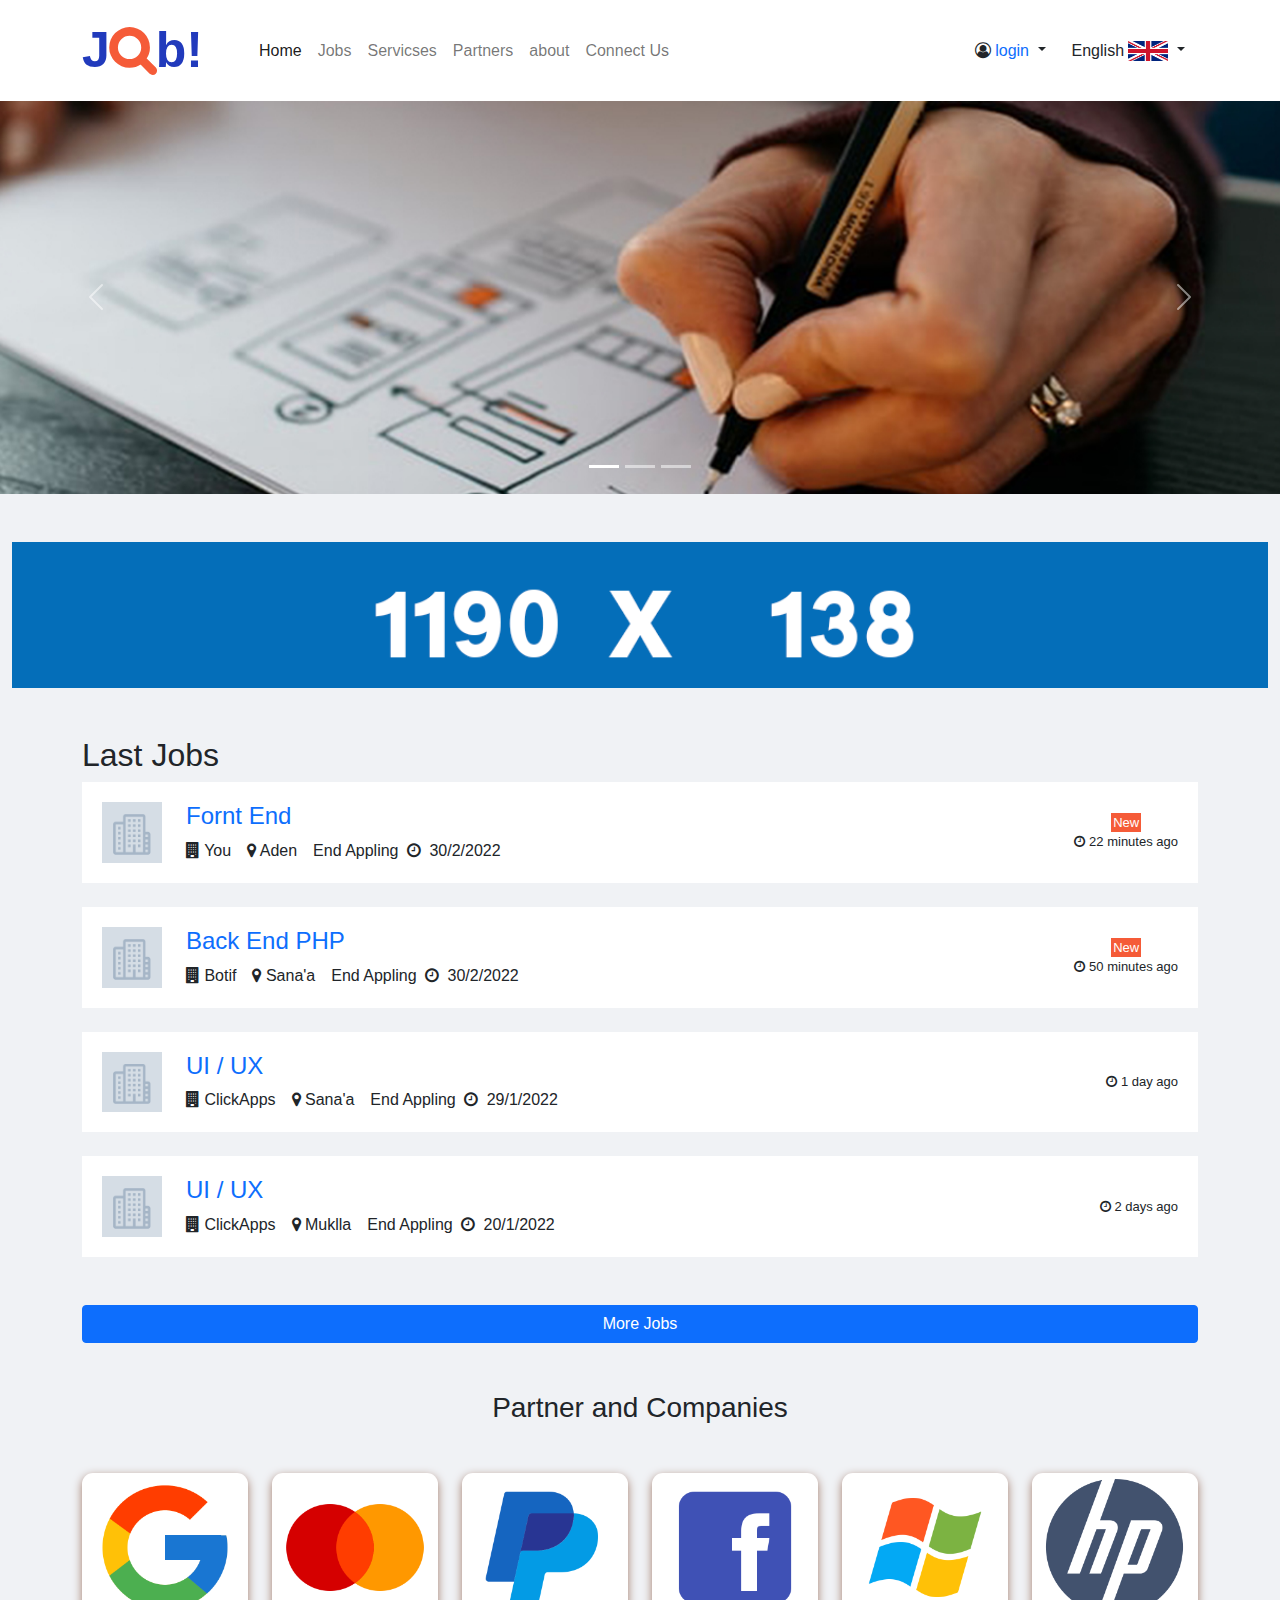
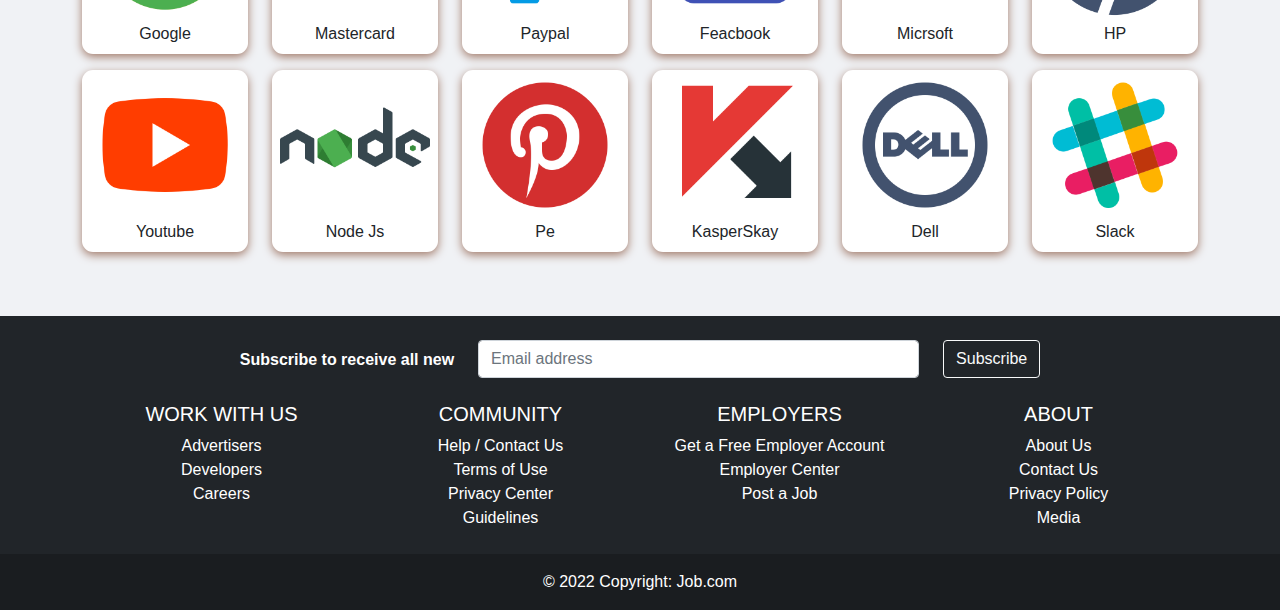
<file: index.html>
<!DOCTYPE html>
<html lang="en">
<head>
    <meta charset="UTF-8">
    <meta name="viewport" content="width=device-width, initial-scale=1.0">
    <title>Home</title>
    <link rel="stylesheet" href="css/bootstrap.min.css">
    <link rel="stylesheet" href="css/font-awesome.min.css">
    <link rel="stylesheet" href="css/main.css">
</head>
<body>
     <!-- Start NavBar -->
     <nav class="navbar navbar-expand-lg navbar-light bg-light">
      <div class="container">
          <a class="navbar-brand me-5" href="index.html"> <span class="later">J</span><i class="fa fa-search"
                  aria-hidden="true"></i><span class="later">b!</span></a>
          <button class="navbar-toggler" type="button" data-bs-toggle="collapse"
              data-bs-target="#navbarSupportedContent" aria-controls="navbarSupportedContent" aria-expanded="false"
              aria-label="Toggle navigation">
              <span class="navbar-toggler-icon"></span>
          </button>
          <div class="collapse navbar-collapse" id="navbarSupportedContent">
              <ul class="navbar-nav me-auto mb-2 mb-lg-0">
                  <li class="nav-item">
                      <a class="nav-link active" aria-current="page" href="index.html">Home</a>
                  </li>
                  <li class="nav-item">
                      <a class="nav-link" href="job.html">Jobs</a>
                  </li>
                  <li class="nav-item">
                      <a class="nav-link" href="services.html">Servicses</a>
                  </li>
                  <li class="nav-item">
                      <a class="nav-link" href="PartnersCompanies.html">Partners</a>
                  </li>
                  <li class="nav-item">
                      <a class="nav-link" href="about.html">about</a>
                  </li>
                  <li class="nav-item">
                      <a class="nav-link" href="ConnectUs.html">Connect Us</a>
                  </li>

              </ul>
              <div class="d-flex">
                  <div class="dropdown">
                      <button type="button" class="btn  dropdown-toggle" data-bs-toggle="dropdown">
                          <i class="fa fa-user-circle-o" aria-hidden="true">
                            <a href="login.html">login</a>
                          </i>
                          

                      </button>
                      <ul class="dropdown-menu">
                          <li><a class="dropdown-item" href="singup.html">Singup</a></li>
                      </ul>
                  </div>
                  <div class="dropdown">
                      <button type="button" class="btn  dropdown-toggle" data-bs-toggle="dropdown">
                          English
                          <img src="image/Eng.png" width="40">
                      </button>
                      <ul class="dropdown-menu">
                          <li><a class="dropdown-item" href="#">عربي
                                  <img src="image/Arbi.png" width="40">
                              </a></li>
                      </ul>
                  </div>

              </div>
          </div>
      </div>
  </nav>
  <!-- End NavBar -->

      <!-- Start Slider -->
<div class="slider">
     <!-- Carousel -->
<div id="demo" class="carousel slide" data-bs-ride="carousel">

    <!-- Indicators/dots -->
    <div class="carousel-indicators">
      <button type="button" data-bs-target="#demo" data-bs-slide-to="0" class="active"></button>
      <button type="button" data-bs-target="#demo" data-bs-slide-to="1"></button>
      <button type="button" data-bs-target="#demo" data-bs-slide-to="2"></button>
    </div>
  
    <!-- The slideshow/carousel -->
    <div class="carousel-inner">
      <div class="carousel-item active">
        <img src="image/slid1.jpg" class="d-block w-100">
      </div>
      <div class="carousel-item">
        <img src="image/slid2.jpg" class="d-block w-100">
      </div>
      <div class="carousel-item">
        <img src="image/slid3.jpg"class="d-block w-100">
      </div>
    </div>
  
    <!-- Left and right controls/icons -->
    <button class="carousel-control-prev" type="button" data-bs-target="#demo" data-bs-slide="prev">
      <span class="carousel-control-prev-icon"></span>
    </button>
    <button class="carousel-control-next" type="button" data-bs-target="#demo" data-bs-slide="next">
      <span class="carousel-control-next-icon"></span>
    </button>
  </div>
</div>
  <!-- End Slider -->
     
    
  <!-- Start Ads -->
  <section class="ads container-fluid mt-5">
      <a href="#">
        <img src="image/brand.png" class="d-block w-100">
      </a>
  </section>
  <!-- End Ads -->

  <!-- Start Last Jobs -->
  <div class="job mt-5">
    <div class="container">
        <div class="head">
            <h2>Last Jobs</h2>
            
        </div>
        <div class="box-job mb-4">
          
            <div class="left">
                <img src="image/bilud.png" width="60">
                <div class="content  ms-4">
                  <a href="JobDetails.html">
                    <h4>Fornt End</h4>
                  </a>
                    <div class="sub-content">
                        <div class="item me-3">
                            <i class="fa fa-building" aria-hidden="true"></i>
                            You
                        </div>
                        <div class="item me-3">
                            <i class="fa fa-map-marker" aria-hidden="true"></i>
                            Aden
                        </div>
                        <div class="item me-3">
                            <span class="me-1">End Appling</span>
                            <i class="fa fa-clock-o me-1" aria-hidden="true"></i>
                            30/2/2022
                        </div>
                    </div>
                </div>
            </div>
            <div class="right">
                <div class="content">
                    <span class="new">New</span>
                    <div class="sub-content">
                        <i class="fa fa-clock-o" aria-hidden="true"></i>
                        <span>22 minutes ago</span>
                    </div>
                </div>
                </div>
            </div>
            <div class="box-job mb-4">
                <div class="left">
                    <img src="image/bilud.png" width="60">
                    <div class="content  ms-4">
                      <a href="JobDetails.html">
                        <h4>Back End PHP</h4>
                      </a>
                        <div class="sub-content">
                            <div class="item me-3">
                                <i class="fa fa-building" aria-hidden="true"></i>
                                Botif
                            </div>
                            <div class="item me-3">
                                <i class="fa fa-map-marker" aria-hidden="true"></i>
                                Sana'a
                            </div>
                            <div class="item me-3">
                                <span class="me-1">End Appling</span>
                                <i class="fa fa-clock-o me-1" aria-hidden="true"></i>
                                30/2/2022
                            </div>
                        </div>
                    </div>
                </div>
                <div class="right">
                    <div class="content">
                        <span class="new">New</span>
                        <div class="sub-content">
                            <i class="fa fa-clock-o" aria-hidden="true"></i>
                            <span>50 minutes ago</span>
                        </div>
                    </div>
                    </div>
                </div>
                <div class="box-job mb-4">
                  <div class="left">
                      <img src="image/bilud.png" width="60">
                      <div class="content  ms-4">
                        <a href="JobDetails.html">
                          <h4>UI / UX</h4>
                      </a>
                          <div class="sub-content">
                              <div class="item me-3">
                                  <i class="fa fa-building" aria-hidden="true"></i>
                                  ClickApps
                              </div>
                              <div class="item me-3">
                                  <i class="fa fa-map-marker" aria-hidden="true"></i>
                                  Sana'a
                              </div>
                              <div class="item me-3">
                                  <span class="me-1">End Appling</span>
                                  <i class="fa fa-clock-o me-1" aria-hidden="true"></i>
                                  29/1/2022
                              </div>
                          </div>
                      </div>
                  </div>
                  <div class="right">
                      <div class="content">
                          <!-- <span class="new">New</span> -->
                          <div class="sub-content">
                              <i class="fa fa-clock-o" aria-hidden="true"></i>
                              <span>1 day ago</span>
                          </div>
                      </div>
                      </div>
                  </div>
                  <div class="box-job mb-4">
                    <div class="left">
                        <img src="image/bilud.png" width="60">
                        <div class="content  ms-4">
                          <a href="JobDetails.html">
                            <h4>UI / UX</h4>
                            </a>
                            <div class="sub-content">
                                <div class="item me-3">
                                    <i class="fa fa-building" aria-hidden="true"></i>
                                    ClickApps
                                </div>
                                <div class="item me-3">
                                    <i class="fa fa-map-marker" aria-hidden="true"></i>
                                    Muklla
                                </div>
                                <div class="item me-3">
                                    <span class="me-1">End Appling</span>
                                    <i class="fa fa-clock-o me-1" aria-hidden="true"></i>
                                    20/1/2022
                                </div>
                            </div>
                        </div>
                    </div>
                    <div class="right">
                        <div class="content">
                            <!-- <span class="new">New</span> -->
                            <div class="sub-content">
                                <i class="fa fa-clock-o" aria-hidden="true"></i>
                                <span>2 days ago</span>
                            </div>
                        </div>
                        </div>
                    </div>
                <button type="button" class="btn btn-primary mt-4 w-100">More Jobs</button>
            
        </div>
    </div>
  <!-- End Last Jobs -->

  <!-- Start Partner Companies -->
  <section class=" mt-5 mb-5">
    <div class="container">
    <h3 class="text-center mb-5">Partner and Companies</h3>
    <div class="row">
        <div class="col-2 mb-3">
          <div class="text-center partner">
            <div class="img">
              <img src="image/logo-1.png">
              <div class="text mb-2">
                <span>Google</span>
              </div>
            </div>
          </div>
        </div>
        <div class="col-2 mb-3">
          <div class="text-center partner">
            <div class="img">
              <img src="image/logo-2.png">
              <div class="text mb-2">
                <span>Mastercard</span>
              </div>
            </div>
          </div>
        </div>
       
        <div class="col-2 mb-3">
          <div class="text-center partner">
            <div class="img">
              <img src="image/logo-3.png">
              <div class="text mb-2">
                <span>Paypal</span>
              </div>
            </div>
          </div>
        </div>
       
        <div class="col-2 mb-3">
          <div class="text-center partner">
            <div class="img">
              <img src="image/logo-4.png">
              <div class="text mb-2">
                <span>Feacbook</span>
              </div>
            </div>
          </div>
        </div>
       
        <div class="col-2 mb-3">
          <div class="text-center partner">
            <div class="img">
              <img src="image/logo-5.png">
              <div class="text mb-2">
                <span>Micrsoft</span>
              </div>
            </div>
          </div>
        </div>
       
        <div class="col-2 mb-3">
          <div class="text-center partner">
            <div class="img">
              <img src="image/logo-6.png">
              <div class="text mb-2">
                <span>HP</span>
              </div>
            </div>
          </div>
        </div>
       
        <div class="col-2 mb-3">
          <div class="text-center partner">
            <div class="img">
              <img src="image/logo-7.png">
              <div class="text mb-2">
                <span>Youtube</span>
              </div>
            </div>
          </div>
        </div>
       
        <div class="col-2 mb-3">
          <div class="text-center partner">
            <div class="img">
              <img src="image/logo-8.png">
              <div class="text mb-2">
                <span>Node Js</span>
              </div>
            </div>
          </div>
        </div>
       
        <div class="col-2 mb-3">
          <div class="text-center partner">
            <div class="img">
              <img src="image/logo-9.png">
              <div class="text mb-2">
                <span>Pe</span>
              </div>
            </div>
          </div>
        </div>
        <div class="col-2 mb-3">
          <div class="text-center partner">
            <div class="img">
              <img src="image/logo-12.png">
              <div class="text mb-2">
                <span>KasperSkay</span>
              </div>
            </div>
          </div>
        </div>
       
        <div class="col-2 mb-3">
          <div class="text-center partner">
            <div class="img">
              <img src="image/logo-11.png">
              <div class="text mb-2">
                <span>Dell</span>
              </div>
            </div>
          </div>
        </div>
       
        <div class="col-2 mb-3">
          <div class="text-center partner">
            <div class="img">
              <img src="image/logo-13.png">
              <div class="text mb-2">
                <span>Slack</span>
              </div>
            </div>
          </div>
        </div>
    </div>
    </div>
  </section>
  <!-- End Partner Companies -->

  <!-- Start Footer -->
  <footer class="bg-dark text-center text-white">

    <div class="container p-4">

      <section class="">
        <form action="">

          <div class="row d-flex justify-content-center">

            <div class="col-auto">
              <p class="pt-2">
                <strong>Subscribe to receive all new</strong>
              </p>
            </div>

            <div class="col-md-5 col-12">

              <div class="form-outline form-white mb-4">
                <input type="email" id="form5Example2" class="form-control" placeholder="Email address" />
              </div>
            </div>

  

            <div class="col-auto">

              <button type="submit" class="btn btn-outline-light mb-4">
                Subscribe
              </button>
            </div>

          </div>

        </form>
      </section>

      <section class="">

        <div class="row">

          <div class="col-lg-3 col-md-6 mb-4 mb-md-0">
            <h5 class="text-uppercase">Work With Us</h5>
  
            <ul class="list-unstyled mb-0">
              <li>
                <a href="#!" class="text-white">Advertisers</a>
              </li>
              <li>
                <a href="#!" class="text-white">Developers</a>
              </li>
              <li>
                <a href="#!" class="text-white">Careers</a>
              </li>
            </ul>
          </div>

          <div class="col-lg-3 col-md-6 mb-4 mb-md-0">
            <h5 class="text-uppercase">Community</h5>
  
            <ul class="list-unstyled mb-0">
              <li>
                <a href="#!" class="text-white">Help / Contact Us</a>
              </li>
              <li>
                <a href="#!" class="text-white">Terms of Use</a>
              </li>
              <li>
                <a href="#!" class="text-white">Privacy Center</a>
              </li>
              <li>
                <a href="#!" class="text-white">Guidelines</a>
              </li>
            </ul>
          </div>

          <div class="col-lg-3 col-md-6 mb-4 mb-md-0">
            <h5 class="text-uppercase">Employers</h5>
  
            <ul class="list-unstyled mb-0">
              <li>
                <a href="#!" class="text-white">Get a Free Employer Account</a>
              </li>
              <li>
                <a href="#!" class="text-white">Employer Center</a>
              </li>
              <li>
                <a href="#!" class="text-white">Post a Job</a>
              </li>
            </ul>
          </div>

          <div class="col-lg-3 col-md-6 mb-4 mb-md-0">
            <h5 class="text-uppercase">About</h5>
  
            <ul class="list-unstyled mb-0">
              <li>
                <a href="#!" class="text-white">About Us</a>
              </li>
              <li>
                <a href="#!" class="text-white">Contact Us</a>
              </li>
              <li>
                <a href="#!" class="text-white">Privacy Policy</a>
              </li>
              <li>
                <a href="#!" class="text-white">Media</a>
              </li>
            </ul>
          </div>
        </div>
      </section>
    </div>
    <div class="text-center p-3" style="background-color: rgba(0, 0, 0, 0.2);">
      © 2022 Copyright:
      <a class="text-white" href="#">Job.com</a>
    </div>
  </footer>
  <!-- End Footer -->

    <!-- Start Script -->
    <script src="js/jquery-3.6.0.min.js"></script>
    <script src="js/bootstrap.bundle.min.js"></script>
    <script src="js/main.js"></script>
    <!-- End Script -->
</body>
</html>
</file>
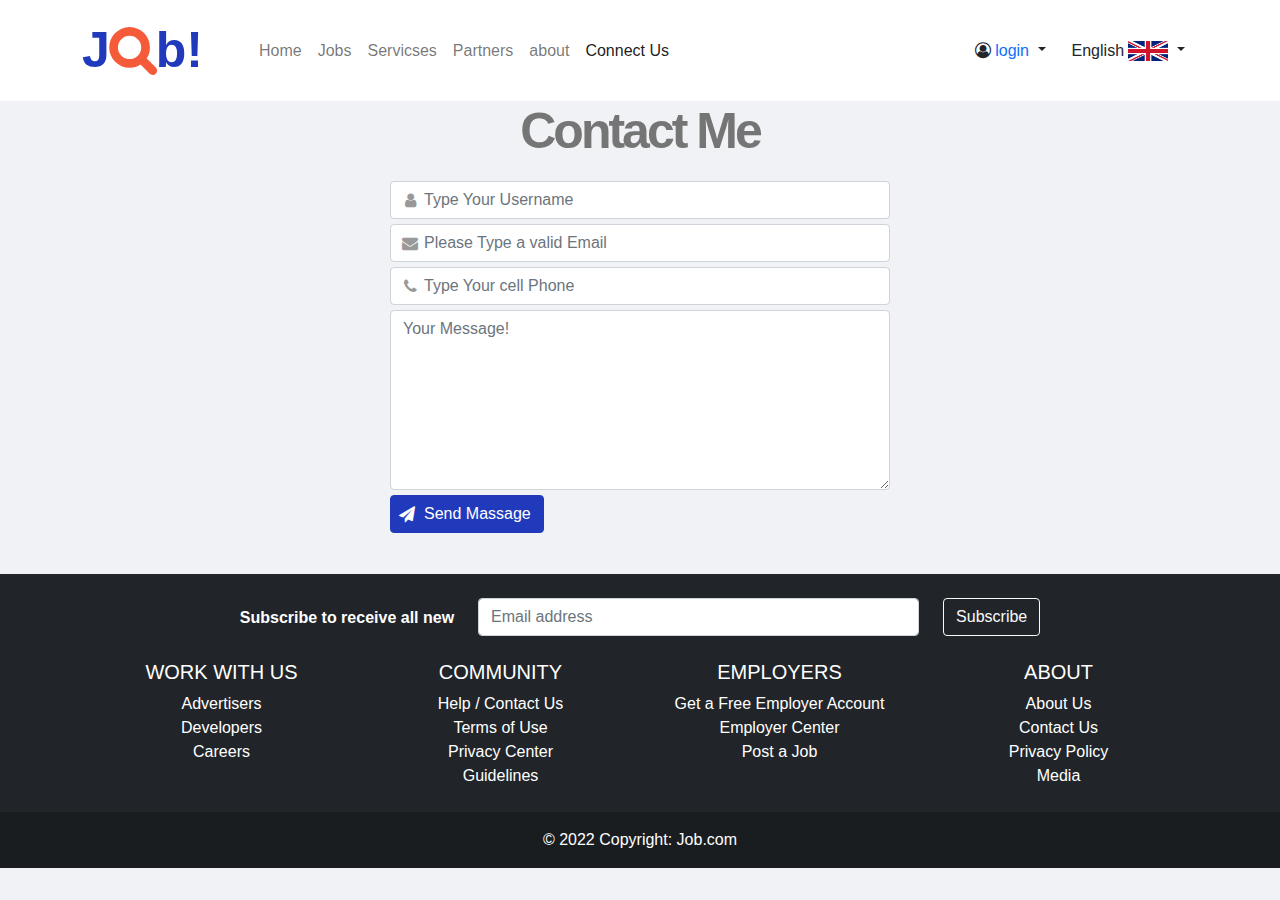
<file: ConnectUs.html>
<!DOCTYPE html>
<html lang="en">
<head>
    <meta charset="UTF-8">
    <meta name="viewport" content="width=device-width, initial-scale=1.0">
    <title>Home</title>
    <link rel="stylesheet" href="css/bootstrap.min.css">
    <link rel="stylesheet" href="css/font-awesome.min.css">
    <link rel="stylesheet" href="css/main.css">
</head>
<body>
     <!-- Start NavBar -->
     <nav class="navbar navbar-expand-lg navbar-light bg-light">
      <div class="container">
          <a class="navbar-brand me-5" href="index.html"> <span class="later">J</span><i class="fa fa-search"
                  aria-hidden="true"></i><span class="later">b!</span></a>
          <button class="navbar-toggler" type="button" data-bs-toggle="collapse"
              data-bs-target="#navbarSupportedContent" aria-controls="navbarSupportedContent" aria-expanded="false"
              aria-label="Toggle navigation">
              <span class="navbar-toggler-icon"></span>
          </button>
          <div class="collapse navbar-collapse" id="navbarSupportedContent">
              <ul class="navbar-nav me-auto mb-2 mb-lg-0">
                  <li class="nav-item">
                      <a class="nav-link" aria-current="page" href="index.html">Home</a>
                  </li>
                  <li class="nav-item">
                      <a class="nav-link" href="job.html">Jobs</a>
                  </li>
                  <li class="nav-item">
                      <a class="nav-link" href="services.html">Servicses</a>
                  </li>
                  <li class="nav-item">
                      <a class="nav-link" href="PartnersCompanies.html">Partners</a>
                  </li>
                  <li class="nav-item">
                      <a class="nav-link" href="about.html">about</a>
                  </li>
                  <li class="nav-item">
                      <a class="nav-link active" href="ConnectUs.html">Connect Us</a>
                  </li>

              </ul>
              <div class="d-flex">
                  <div class="dropdown">
                      <button type="button" class="btn  dropdown-toggle" data-bs-toggle="dropdown">
                          <i class="fa fa-user-circle-o" aria-hidden="true"></i>
                          <a href="">login</a>

                      </button>
                      <ul class="dropdown-menu">
                          <li><a class="dropdown-item" href="#">Singup</a></li>
                      </ul>
                  </div>
                  <div class="dropdown">
                      <button type="button" class="btn  dropdown-toggle" data-bs-toggle="dropdown">
                          English
                          <img src="image/Eng.png" width="40">
                      </button>
                      <ul class="dropdown-menu">
                          <li><a class="dropdown-item" href="#">عربي
                                  <img src="image/Arbi.png" width="40">
                              </a></li>
                      </ul>
                  </div>

              </div>
          </div>
      </div>
  </nav>
  <!-- End NavBar -->

      <main>
          <!--Start form-->
        <div class="container">
            <h1 class="text-center">Contact Me</h1>
            <form class="contact-form">
                <input 
                        class="usermane form-control" 
                        type="text" 
                        name="username"
                        placeholder="Type Your Username"/>
                        <i class="fa fa-user fa-fw"></i>
                        <!--<span class="asterisx">*</span>-->
                        <div class="alert alert-danger custom-alert useralert">
                            Username Must Be Larger Than <strong>3</strong> Characters
                        </div>

                <input 
                        class="email form-control" 
                        type="email" 
                        name="email" 
                        placeholder="Please Type a valid Email"/>
                        <i class="fa fa-envelope fa-fw"></i>
                        <div class="alert alert-danger custom-alert emailalert">
                            Email Can't Be  <strong>Empty</strong>
                        </div>

                <input 
                        class="cellphone form-control" 
                        type="text" 
                        name="cellphone"
                        placeholder="Type Your cell Phone"/>
                        <i class="fa fa-phone fa-fw"></i>
                        <div class="alert alert-danger custom-alert emailalert cellphonealert">
                            Email Can't Be  <strong>Empty</strong>
                        </div>

                <textarea 
                        class="Message form-control" 
                        placeholder="Your Message!"></textarea>
                        <div class="alert alert-danger custom-alert Messagealert">
                            Message Can\'t Be Less Than <strong>10</strong> Characters
                        </div>
                        
                        <!--btn-block-->
                <input 
                        class="submit btn btn-success" 
                        type="submit" 
                        value="Send Massage"/>
                        <i class="fa fa-send fa-fw send-icon"></i>
            </form>
        </div>
        <!--End form-->
      </main>

  <!-- Start Footer -->
  <footer class="bg-dark text-center text-white">

    <div class="container p-4">

      <section class="">
        <form action="">

          <div class="row d-flex justify-content-center">

            <div class="col-auto">
              <p class="pt-2">
                <strong>Subscribe to receive all new</strong>
              </p>
            </div>

            <div class="col-md-5 col-12">

              <div class="form-outline form-white mb-4">
                <input type="email" id="form5Example2" class="form-control" placeholder="Email address" />
              </div>
            </div>

  

            <div class="col-auto">

              <button type="submit" class="btn btn-outline-light mb-4">
                Subscribe
              </button>
            </div>

          </div>

        </form>
      </section>

      <section class="">

        <div class="row">

          <div class="col-lg-3 col-md-6 mb-4 mb-md-0">
            <h5 class="text-uppercase">Work With Us</h5>
  
            <ul class="list-unstyled mb-0">
              <li>
                <a href="#!" class="text-white">Advertisers</a>
              </li>
              <li>
                <a href="#!" class="text-white">Developers</a>
              </li>
              <li>
                <a href="#!" class="text-white">Careers</a>
              </li>
            </ul>
          </div>

          <div class="col-lg-3 col-md-6 mb-4 mb-md-0">
            <h5 class="text-uppercase">Community</h5>
  
            <ul class="list-unstyled mb-0">
              <li>
                <a href="#!" class="text-white">Help / Contact Us</a>
              </li>
              <li>
                <a href="#!" class="text-white">Terms of Use</a>
              </li>
              <li>
                <a href="#!" class="text-white">Privacy Center</a>
              </li>
              <li>
                <a href="#!" class="text-white">Guidelines</a>
              </li>
            </ul>
          </div>

          <div class="col-lg-3 col-md-6 mb-4 mb-md-0">
            <h5 class="text-uppercase">Employers</h5>
  
            <ul class="list-unstyled mb-0">
              <li>
                <a href="#!" class="text-white">Get a Free Employer Account</a>
              </li>
              <li>
                <a href="#!" class="text-white">Employer Center</a>
              </li>
              <li>
                <a href="#!" class="text-white">Post a Job</a>
              </li>
            </ul>
          </div>

          <div class="col-lg-3 col-md-6 mb-4 mb-md-0">
            <h5 class="text-uppercase">About</h5>
  
            <ul class="list-unstyled mb-0">
              <li>
                <a href="#!" class="text-white">About Us</a>
              </li>
              <li>
                <a href="#!" class="text-white">Contact Us</a>
              </li>
              <li>
                <a href="#!" class="text-white">Privacy Policy</a>
              </li>
              <li>
                <a href="#!" class="text-white">Media</a>
              </li>
            </ul>
          </div>
        </div>
      </section>
    </div>
    <div class="text-center p-3" style="background-color: rgba(0, 0, 0, 0.2);">
      © 2022 Copyright:
      <a class="text-white" href="#">Job.com</a>
    </div>
  </footer>
  <!-- End Footer -->

    <!-- Start Script -->
    <script src="js/jquery-3.6.0.min.js"></script>
    <script src="js/bootstrap.bundle.min.js"></script>
    <script src="js/main.js"></script>
    <!-- End Script -->
</body>
</html>
</file>
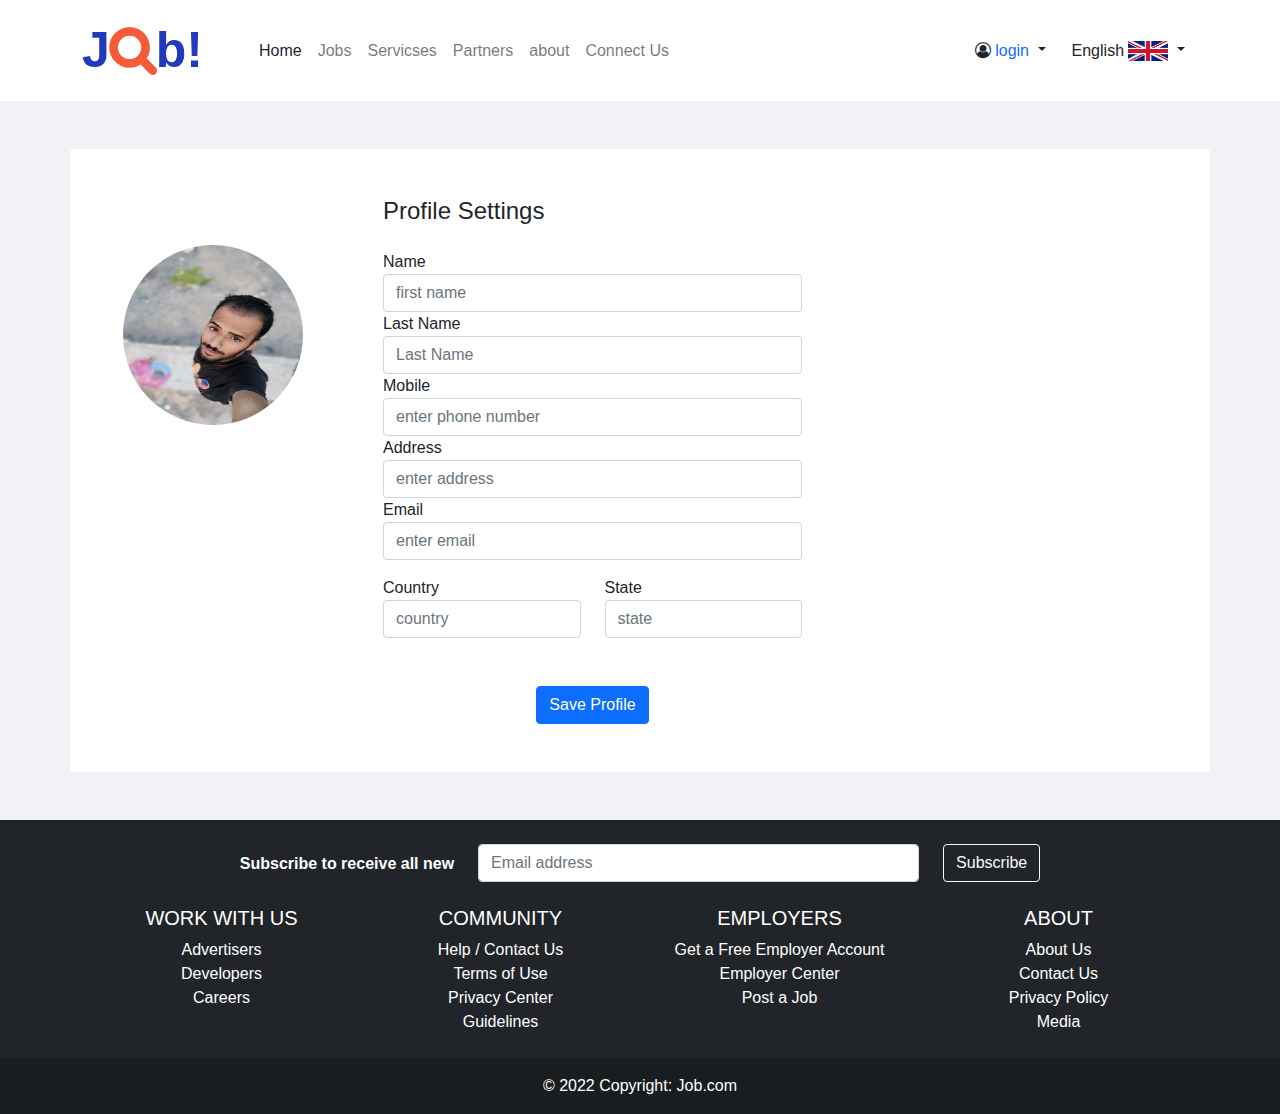
<file: EdituserProf.html>
<!DOCTYPE html>
<html lang="en">

<head>
    <meta charset="UTF-8">
    <meta name="viewport" content="width=device-width, initial-scale=1.0">
    <title>Home</title>
    <link rel="stylesheet" href="css/bootstrap.min.css">
    <link rel="stylesheet" href="css/font-awesome.min.css">
    <link rel="stylesheet" href="css/main.css">
</head>

<body>
    <!-- Start NavBar -->
    <nav class="navbar navbar-expand-lg navbar-light bg-light">
        <div class="container">
            <a class="navbar-brand me-5" href="index.html"> <span class="later">J</span><i class="fa fa-search"
                    aria-hidden="true"></i><span class="later">b!</span></a>
            <button class="navbar-toggler" type="button" data-bs-toggle="collapse"
                data-bs-target="#navbarSupportedContent" aria-controls="navbarSupportedContent" aria-expanded="false"
                aria-label="Toggle navigation">
                <span class="navbar-toggler-icon"></span>
            </button>
            <div class="collapse navbar-collapse" id="navbarSupportedContent">
                <ul class="navbar-nav me-auto mb-2 mb-lg-0">
                    <li class="nav-item">
                        <a class="nav-link active" aria-current="page" href="index.html">Home</a>
                    </li>
                    <li class="nav-item">
                        <a class="nav-link" href="job.html">Jobs</a>
                    </li>
                    <li class="nav-item">
                        <a class="nav-link" href="services.html">Servicses</a>
                    </li>
                    <li class="nav-item">
                        <a class="nav-link" href="PartnersCompanies.html">Partners</a>
                    </li>
                    <li class="nav-item">
                        <a class="nav-link" href="about.html">about</a>
                    </li>
                    <li class="nav-item">
                        <a class="nav-link" href="ConnectUs.html">Connect Us</a>
                    </li>

                </ul>
                <div class="d-flex">
                    <div class="dropdown">
                        <button type="button" class="btn  dropdown-toggle" data-bs-toggle="dropdown">
                            <i class="fa fa-user-circle-o" aria-hidden="true">
                                <a href="login.html">login</a>
                            </i>


                        </button>
                        <ul class="dropdown-menu">
                            <li><a class="dropdown-item" href="singup.html">Singup</a></li>
                        </ul>
                    </div>
                    <div class="dropdown">
                        <button type="button" class="btn  dropdown-toggle" data-bs-toggle="dropdown">
                            English
                            <img src="image/Eng.png" width="40">
                        </button>
                        <ul class="dropdown-menu">
                            <li><a class="dropdown-item" href="#">عربي
                                    <img src="image/Arbi.png" width="40">
                                </a></li>
                        </ul>
                    </div>

                </div>
            </div>
        </div>
    </nav>
    <!-- End NavBar -->

    <main>
        <div class="container rounded bg-white mt-5 mb-5">
            <div class="row">
                <div class="col-md-3 border-right">
                    <div class="d-flex flex-column align-items-center text-center p-3 py-5"><img
                            class="rounded-circle mt-5" width="180px" height="180px"
                            src="image/fuad.jpg"></div>
                </div>
                <div class="col-md-5 border-right">
                    <div class="p-3 py-5">
                        <div class="d-flex justify-content-between align-items-center mb-3">
                            <h4 class="text-right">Profile Settings</h4>
                        </div>
                        <div class="row mt-3">
                            <div class="col-md-12"><label class="labels">Name</label><input type="text"
                                    class="form-control" placeholder="first name" value=""></div>
                            <div class="col-md-12"><label class="labels">Last Name</label><input type="text"
                                    class="form-control" placeholder="Last Name" value=""></div>
                            <div class="col-md-12"><label class="labels">Mobile</label><input type="text"
                                    class="form-control" placeholder="enter phone number" value=""></div>
                            <div class="col-md-12"><label class="labels">Address</label><input type="text"
                                    class="form-control" placeholder="enter address" value=""></div>
                            <div class="col-md-12"><label class="labels">Email</label><input type="text"
                                    class="form-control" placeholder="enter email" value=""></div>

                        </div>
                        <div class="row mt-3">
                            <div class="col-md-6"><label class="labels">Country</label><input type="text"
                                    class="form-control" placeholder="country" value=""></div>
                            <div class="col-md-6"><label class="labels">State</label><input type="text"
                                    class="form-control" value="" placeholder="state"></div>
                        </div>
                        <div class="mt-5 text-center"><button class="btn btn-primary profile-button" type="button">Save
                                Profile</button></div>
                    </div>
                </div>
            </div>
        </div>
    </main>

    <!-- Start Footer -->
    <footer class="bg-dark text-center text-white">

        <div class="container p-4">

            <section class="">
                <form action="">

                    <div class="row d-flex justify-content-center">

                        <div class="col-auto">
                            <p class="pt-2">
                                <strong>Subscribe to receive all new</strong>
                            </p>
                        </div>

                        <div class="col-md-5 col-12">

                            <div class="form-outline form-white mb-4">
                                <input type="email" id="form5Example2" class="form-control"
                                    placeholder="Email address" />
                            </div>
                        </div>



                        <div class="col-auto">

                            <button type="submit" class="btn btn-outline-light mb-4">
                                Subscribe
                            </button>
                        </div>

                    </div>

                </form>
            </section>

            <section class="">

                <div class="row">

                    <div class="col-lg-3 col-md-6 mb-4 mb-md-0">
                        <h5 class="text-uppercase">Work With Us</h5>

                        <ul class="list-unstyled mb-0">
                            <li>
                                <a href="#!" class="text-white">Advertisers</a>
                            </li>
                            <li>
                                <a href="#!" class="text-white">Developers</a>
                            </li>
                            <li>
                                <a href="#!" class="text-white">Careers</a>
                            </li>
                        </ul>
                    </div>

                    <div class="col-lg-3 col-md-6 mb-4 mb-md-0">
                        <h5 class="text-uppercase">Community</h5>

                        <ul class="list-unstyled mb-0">
                            <li>
                                <a href="#!" class="text-white">Help / Contact Us</a>
                            </li>
                            <li>
                                <a href="#!" class="text-white">Terms of Use</a>
                            </li>
                            <li>
                                <a href="#!" class="text-white">Privacy Center</a>
                            </li>
                            <li>
                                <a href="#!" class="text-white">Guidelines</a>
                            </li>
                        </ul>
                    </div>

                    <div class="col-lg-3 col-md-6 mb-4 mb-md-0">
                        <h5 class="text-uppercase">Employers</h5>

                        <ul class="list-unstyled mb-0">
                            <li>
                                <a href="#!" class="text-white">Get a Free Employer Account</a>
                            </li>
                            <li>
                                <a href="#!" class="text-white">Employer Center</a>
                            </li>
                            <li>
                                <a href="#!" class="text-white">Post a Job</a>
                            </li>
                        </ul>
                    </div>

                    <div class="col-lg-3 col-md-6 mb-4 mb-md-0">
                        <h5 class="text-uppercase">About</h5>

                        <ul class="list-unstyled mb-0">
                            <li>
                                <a href="#!" class="text-white">About Us</a>
                            </li>
                            <li>
                                <a href="#!" class="text-white">Contact Us</a>
                            </li>
                            <li>
                                <a href="#!" class="text-white">Privacy Policy</a>
                            </li>
                            <li>
                                <a href="#!" class="text-white">Media</a>
                            </li>
                        </ul>
                    </div>
                </div>
            </section>
        </div>
        <div class="text-center p-3" style="background-color: rgba(0, 0, 0, 0.2);">
            © 2022 Copyright:
            <a class="text-white" href="#">Job.com</a>
        </div>
    </footer>
    <!-- End Footer -->

    <!-- Start Script -->
    <script src="js/jquery-3.6.0.min.js"></script>
    <script src="js/bootstrap.bundle.min.js"></script>
    <script src="js/main.js"></script>
    <!-- End Script -->
</body>

</html>
</file>
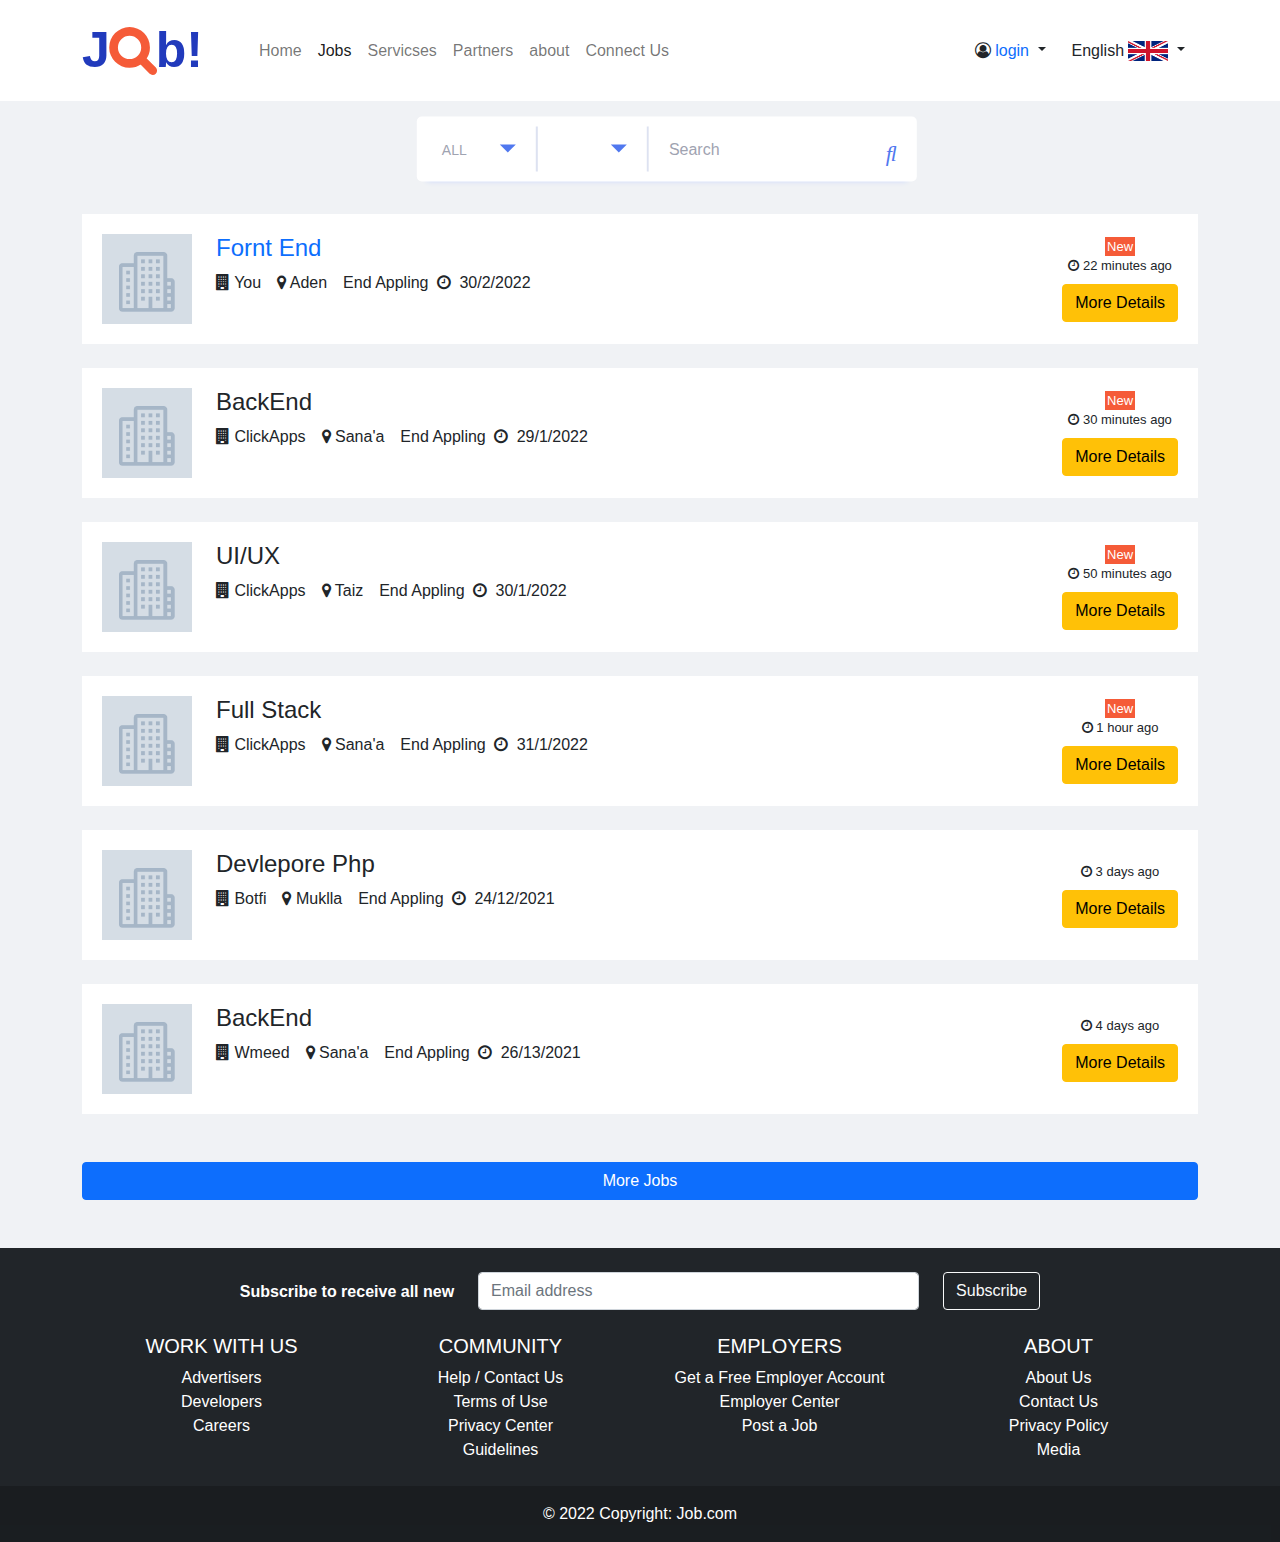
<file: job.html>
<!DOCTYPE html>
<html lang="en">

<head>
    <meta charset="UTF-8">
    <meta name="viewport" content="width=device-width, initial-scale=1.0">
    <title>Home</title>
    <link rel="stylesheet" href="css/bootstrap.min.css">
    <link rel="stylesheet" href="css/font-awesome.min.css">
    <link rel="stylesheet" href="css/main.css">
</head>

<body>
    <!-- Start NavBar -->
    <nav class="navbar navbar-expand-lg navbar-light bg-light">
        <div class="container">
            <a class="navbar-brand me-5" href="index.html"> <span class="later">J</span><i class="fa fa-search"
                    aria-hidden="true"></i><span class="later">b!</span></a>
            <button class="navbar-toggler" type="button" data-bs-toggle="collapse"
                data-bs-target="#navbarSupportedContent" aria-controls="navbarSupportedContent" aria-expanded="false"
                aria-label="Toggle navigation">
                <span class="navbar-toggler-icon"></span>
            </button>
            <div class="collapse navbar-collapse" id="navbarSupportedContent">
                <ul class="navbar-nav me-auto mb-2 mb-lg-0">
                    <li class="nav-item">
                        <a class="nav-link" aria-current="page" href="index.html">Home</a>
                    </li>
                    <li class="nav-item">
                        <a class="nav-link  active" href="job.html">Jobs</a>
                    </li>
                    <li class="nav-item">
                        <a class="nav-link" href="services.html">Servicses</a>
                    </li>
                    <li class="nav-item">
                        <a class="nav-link" href="PartnersCompanies.html">Partners</a>
                    </li>
                    <li class="nav-item">
                        <a class="nav-link" href="about.html">about</a>
                    </li>
                    <li class="nav-item">
                        <a class="nav-link" href="ConnectUs.html">Connect Us</a>
                    </li>

                </ul>
                <div class="d-flex">
                    <div class="dropdown">
                        <button type="button" class="btn  dropdown-toggle" data-bs-toggle="dropdown">
                            <i class="fa fa-user-circle-o" aria-hidden="true"></i>
                            <a href="login.html">login</a>

                        </button>
                        <ul class="dropdown-menu">
                            <li><a class="dropdown-item" href="singup.html">Singup</a></li>
                        </ul>
                    </div>
                    <div class="dropdown">
                        <button type="button" class="btn  dropdown-toggle" data-bs-toggle="dropdown">
                            English
                            <img src="image/Eng.png" width="40">
                        </button>
                        <ul class="dropdown-menu">
                            <li><a class="dropdown-item" href="#">عربي
                                    <img src="image/Arbi.png" width="40">
                                </a></li>
                        </ul>
                    </div>

                </div>
            </div>
        </div>
    </nav>
    <!-- End NavBar -->

    <main>
        <div class="job mt-5">
            <div class="container">
                <div class="wrapper">
                    <div class="search_box">
                        <div class="dropdown" id="dropdown">
                            <div class="default_option" id="default_option">All</div>  
                            <ul>
                              <li>All</li>
                              <li>Company</li>
                              <li>City</li>
                            </ul>
                        </div>
                        <div class="dropdown" id="dropdown2">
                            <div class="default_option" id="filter"></div>  
                            <ul>
                              <li></li>
                              <li></li>
                              <li></li>
                            </ul>
                        </div>
                        <div class="search_field">
                          <input type="text" class="input" placeholder="Search">
                          <i class="fas fa-search"></i>
                      </div>
                    </div>
                </div>
                <div class="box-job mb-4">
                    <div class="left">
                        <img src="image/bilud.png" width="90">
                        <div class="content  ms-4">
                            <a href="JobDetails.html">
                                <h4>Fornt End</h4>
                            </a>
                            <div class="sub-content">
                                <div class="item me-3">
                                    <i class="fa fa-building" aria-hidden="true"></i>
                                    You
                                </div>
                                <div class="item me-3">
                                    <i class="fa fa-map-marker" aria-hidden="true"></i>
                                    Aden
                                </div>
                                <div class="item me-3">
                                    <span class="me-1">End Appling</span>
                                    <i class="fa fa-clock-o me-1" aria-hidden="true"></i>
                                    30/2/2022
                                </div>
                            </div>
                        </div>
                    </div>
                    <div class="right">
                        <div class="content">
                            <span class="new">New</span>
                            <div class="sub-content">
                                <i class="fa fa-clock-o" aria-hidden="true"></i>
                                <span>22 minutes ago</span>
                            </div>
                        </div>
                        <button class="btn btn-warning mt-2">More Details</button>
                    </div>
                </div>
                <div class="box-job mb-4">
                    <div class="left">
                        <img src="image/bilud.png" width="90">
                        <div class="content  ms-4">
                            <h4>BackEnd</h4>
                            <div class="sub-content">
                                <div class="item me-3">
                                    <i class="fa fa-building" aria-hidden="true"></i>
                                    ClickApps
                                </div>
                                <div class="item me-3">
                                    <i class="fa fa-map-marker" aria-hidden="true"></i>
                                    Sana'a
                                </div>
                                <div class="item me-3">
                                    <span class="me-1">End Appling</span>
                                    <i class="fa fa-clock-o me-1" aria-hidden="true"></i>
                                    29/1/2022
                                </div>
                            </div>
                        </div>
                    </div>
                    <div class="right">
                        <div class="content">
                            <span class="new">New</span>
                            <div class="sub-content">
                                <i class="fa fa-clock-o" aria-hidden="true"></i>
                                <span>30 minutes ago</span>
                            </div>
                        </div>
                        <button class="btn btn-warning mt-2">More Details</button>
                    </div>
                </div>
                <div class="box-job mb-4">
                    <div class="left">
                        <img src="image/bilud.png" width="90">
                        <div class="content  ms-4">
                            <h4>UI/UX</h4>
                            <div class="sub-content">
                                <div class="item me-3">
                                    <i class="fa fa-building" aria-hidden="true"></i>
                                    ClickApps
                                </div>
                                <div class="item me-3">
                                    <i class="fa fa-map-marker" aria-hidden="true"></i>
                                    Taiz
                                </div>
                                <div class="item me-3">
                                    <span class="me-1">End Appling</span>
                                    <i class="fa fa-clock-o me-1" aria-hidden="true"></i>
                                    30/1/2022
                                </div>
                            </div>
                        </div>
                    </div>
                    <div class="right">
                        <div class="content">
                            <span class="new">New</span>
                            <div class="sub-content">
                                <i class="fa fa-clock-o" aria-hidden="true"></i>
                                <span>50 minutes ago</span>
                            </div>
                        </div>
                        <button class="btn btn-warning mt-2">More Details</button>
                    </div>
                </div>
                <div class="box-job mb-4">
                    <div class="left">
                        <img src="image/bilud.png" width="90">
                        <div class="content  ms-4">
                            <h4>Full Stack</h4>
                            <div class="sub-content">
                                <div class="item me-3">
                                    <i class="fa fa-building" aria-hidden="true"></i>
                                    ClickApps
                                </div>
                                <div class="item me-3">
                                    <i class="fa fa-map-marker" aria-hidden="true"></i>
                                    Sana'a
                                </div>
                                <div class="item me-3">
                                    <span class="me-1">End Appling</span>
                                    <i class="fa fa-clock-o me-1" aria-hidden="true"></i>
                                    31/1/2022
                                </div>
                            </div>
                        </div>
                    </div>
                    <div class="right">
                        <div class="content">
                            <span class="new">New</span>
                            <div class="sub-content">
                                <i class="fa fa-clock-o" aria-hidden="true"></i>
                                <span>1 hour ago</span>
                            </div>
                        </div>
                        <button class="btn btn-warning mt-2">More Details</button>
                    </div>
                </div>
                <div class="box-job mb-4">
                    <div class="left">
                        <img src="image/bilud.png" width="90">
                        <div class="content  ms-4">
                            <h4>Devlepore Php</h4>
                            <div class="sub-content">
                                <div class="item me-3">
                                    <i class="fa fa-building" aria-hidden="true"></i>
                                    Botfi
                                </div>
                                <div class="item me-3">
                                    <i class="fa fa-map-marker" aria-hidden="true"></i>
                                    Muklla
                                </div>
                                <div class="item me-3">
                                    <span class="me-1">End Appling</span>
                                    <i class="fa fa-clock-o me-1" aria-hidden="true"></i>
                                    24/12/2021
                                </div>
                            </div>
                        </div>
                    </div>
                    <div class="right">
                        <div class="content">
                            <!-- <span class="new">New</span> -->
                            <div class="sub-content">
                                <i class="fa fa-clock-o" aria-hidden="true"></i>
                                <span>3 days ago</span>
                            </div>
                        </div>
                        <button class="btn btn-warning mt-2">More Details</button>
                    </div>
                </div>
                <div class="box-job mb-4">
                    <div class="left">
                        <img src="image/bilud.png" width="90">
                        <div class="content  ms-4">
                            <h4>BackEnd</h4>
                            <div class="sub-content">
                                <div class="item me-3">
                                    <i class="fa fa-building" aria-hidden="true"></i>
                                    Wmeed
                                </div>
                                <div class="item me-3">
                                    <i class="fa fa-map-marker" aria-hidden="true"></i>
                                    Sana'a
                                </div>
                                <div class="item me-3">
                                    <span class="me-1">End Appling</span>
                                    <i class="fa fa-clock-o me-1" aria-hidden="true"></i>
                                    26/13/2021
                                </div>
                            </div>
                        </div>
                    </div>
                    <div class="right">
                        <div class="content">
                            <!-- <span class="new">New</span> -->
                            <div class="sub-content">
                                <i class="fa fa-clock-o" aria-hidden="true"></i>
                                <span>4 days ago</span>
                            </div>
                        </div>
                        <button class="btn btn-warning mt-2">More Details</button>
                    </div>
                </div>
                <button type="button" class="btn btn-primary mt-4 w-100">More Jobs</button>

            </div>
        </div>
    </main>
    <!-- Start Footer -->
    <footer class="bg-dark text-center text-white mt-5">

        <div class="container p-4">

            <section class="">
                <form action="">

                    <div class="row d-flex justify-content-center">

                        <div class="col-auto">
                            <p class="pt-2">
                                <strong>Subscribe to receive all new</strong>
                            </p>
                        </div>

                        <div class="col-md-5 col-12">

                            <div class="form-outline form-white mb-4">
                                <input type="email" id="form5Example2" class="form-control"
                                    placeholder="Email address" />
                            </div>
                        </div>



                        <div class="col-auto">

                            <button type="submit" class="btn btn-outline-light mb-4">
                                Subscribe
                            </button>
                        </div>

                    </div>

                </form>
            </section>

            <section class="">

                <div class="row">

                    <div class="col-lg-3 col-md-6 mb-4 mb-md-0">
                        <h5 class="text-uppercase">Work With Us</h5>

                        <ul class="list-unstyled mb-0">
                            <li>
                                <a href="#!" class="text-white">Advertisers</a>
                            </li>
                            <li>
                                <a href="#!" class="text-white">Developers</a>
                            </li>
                            <li>
                                <a href="#!" class="text-white">Careers</a>
                            </li>
                        </ul>
                    </div>

                    <div class="col-lg-3 col-md-6 mb-4 mb-md-0">
                        <h5 class="text-uppercase">Community</h5>

                        <ul class="list-unstyled mb-0">
                            <li>
                                <a href="#!" class="text-white">Help / Contact Us</a>
                            </li>
                            <li>
                                <a href="#!" class="text-white">Terms of Use</a>
                            </li>
                            <li>
                                <a href="#!" class="text-white">Privacy Center</a>
                            </li>
                            <li>
                                <a href="#!" class="text-white">Guidelines</a>
                            </li>
                        </ul>
                    </div>

                    <div class="col-lg-3 col-md-6 mb-4 mb-md-0">
                        <h5 class="text-uppercase">Employers</h5>

                        <ul class="list-unstyled mb-0">
                            <li>
                                <a href="#!" class="text-white">Get a Free Employer Account</a>
                            </li>
                            <li>
                                <a href="#!" class="text-white">Employer Center</a>
                            </li>
                            <li>
                                <a href="#!" class="text-white">Post a Job</a>
                            </li>
                        </ul>
                    </div>

                    <div class="col-lg-3 col-md-6 mb-4 mb-md-0">
                        <h5 class="text-uppercase">About</h5>

                        <ul class="list-unstyled mb-0">
                            <li>
                                <a href="#!" class="text-white">About Us</a>
                            </li>
                            <li>
                                <a href="#!" class="text-white">Contact Us</a>
                            </li>
                            <li>
                                <a href="#!" class="text-white">Privacy Policy</a>
                            </li>
                            <li>
                                <a href="#!" class="text-white">Media</a>
                            </li>
                        </ul>
                    </div>
                </div>
            </section>
        </div>
        <div class="text-center p-3" style="background-color: rgba(0, 0, 0, 0.2);">
            © 2022 Copyright:
            <a class="text-white" href="#">Job.com</a>
        </div>
    </footer>
    <!-- End Footer -->


    <!-- Start Script -->
    <script src="js/jquery-3.6.0.min.js"></script>
    <script src="js/bootstrap.bundle.min.js"></script>
    <script src="js/main.js"></script>
    <!-- End Script -->
</body>

</html>
</file>
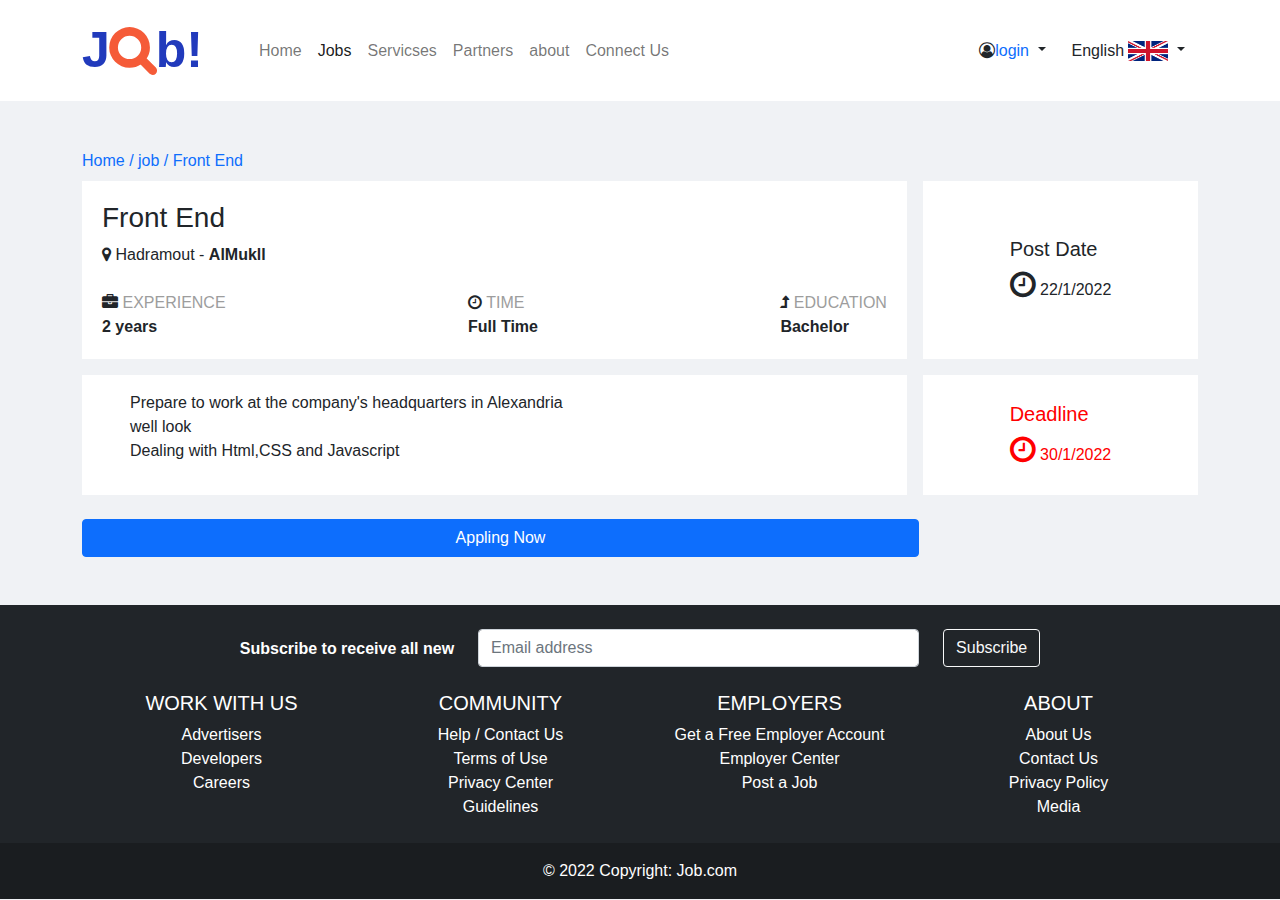
<file: JobDetails.html>
<!DOCTYPE html>
<html lang="en">

<head>
    <meta charset="UTF-8">
    <meta name="viewport" content="width=device-width, initial-scale=1.0">
    <title>Front End </title>
    <link rel="stylesheet" href="css/bootstrap.min.css">
    <link rel="stylesheet" href="css/font-awesome.min.css">
    <link rel="stylesheet" href="css/main.css">
</head>

<body>
    <!-- Start NavBar -->
    <nav class="navbar navbar-expand-lg navbar-light bg-light">
        <div class="container">
            <a class="navbar-brand me-5" href="index.html"> <span class="later">J</span><i class="fa fa-search"
                    aria-hidden="true"></i><span class="later">b!</span></a>
            <button class="navbar-toggler" type="button" data-bs-toggle="collapse"
                data-bs-target="#navbarSupportedContent" aria-controls="navbarSupportedContent" aria-expanded="false"
                aria-label="Toggle navigation">
                <span class="navbar-toggler-icon"></span>
            </button>
            <div class="collapse navbar-collapse" id="navbarSupportedContent">
                <ul class="navbar-nav me-auto mb-2 mb-lg-0">
                    <li class="nav-item">
                        <a class="nav-link" aria-current="page" href="index.html">Home</a>
                    </li>
                    <li class="nav-item">
                        <a class="nav-link  active" href="job.html">Jobs</a>
                    </li>
                    <li class="nav-item">
                        <a class="nav-link" href="#">Servicses</a>
                    </li>
                    <li class="nav-item">
                        <a class="nav-link" href="#">Partners</a>
                    </li>
                    <li class="nav-item">
                        <a class="nav-link" href="#">about</a>
                    </li>
                    <li class="nav-item">
                        <a class="nav-link" href="#">Connect Us</a>
                    </li>

                </ul>
                <div class="d-flex">
                    <div class="dropdown">
                        <button type="button" class="btn  dropdown-toggle" data-bs-toggle="dropdown">
                            <i class="fa fa-user-circle-o" aria-hidden="true"><a href="login.html">login</a></i>
                            

                        </button>
                        <ul class="dropdown-menu">
                            <li><a class="dropdown-item" href="singup.html">Singup</a></li>
                        </ul>
                    </div>
                    <div class="dropdown">
                        <button type="button" class="btn  dropdown-toggle" data-bs-toggle="dropdown">
                            English
                            <img src="image/Eng.png" width="40">
                        </button>
                        <ul class="dropdown-menu">
                            <li><a class="dropdown-item" href="#">عربي
                                    <img src="image/Arbi.png" width="40">
                                </a></li>
                        </ul>
                    </div>

                </div>
            </div>
        </div>
    </nav>
    <!-- End NavBar -->
    <main>
        <div class="job mt-5">
            <div class="container">
                <div class="mb-2">
                    <a href="index.html">Home / </a>
                    <a href="job.html">job / </a>
                    <a href="JobDetails.html">Front End</a>
                </div>
                <div class="container-job">
                    <div class="content-left w-75">
                        <h3>Front End</h3>
                        <i class="fa fa-map-marker" aria-hidden="true"></i>
                        <span class="governorate">Hadramout -</span>
                        <span class="city">AlMukll</span>
                        <div class="content-left-bottom  mt-4">
                            <div class="itme">
                                <div>
                                    <i class="fa fa-briefcase" aria-hidden="true"></i>
                                    <span class="title">EXPERIENCE</span>
                                </div>
                                <span class="content">2 years</span>
                            </div>
                            <div class="itme">
                                <div>
                                    <i class="fa fa-clock-o" aria-hidden="true"></i>
                                    <span class="title">TIME</span>
                                </div>
                                <span class="content">Full Time</span>
                            </div>
                            <div class="itme">
                                <div>
                                    <i class="fa fa-level-up" aria-hidden="true"></i>
                                    <span class="title">EDUCATION</span>
                                </div>
                                <span class="content">Bachelor</span>
                            </div>
                        </div>
                    </div>
                    <div class="content-right w-25 ms-3">
                        <div class="content">
                            <h5>Post Date</h5>
                            <i class="fa fa-clock-o" aria-hidden="true"></i>
                            <span>22/1/2022</span>
                        </div>
                    </div>

                </div>
                <div class="details mt-3">
                    <div class="job-details w-75  p-3">
                        <ul>
                            <li>Prepare to work at the company's headquarters in Alexandria</li>
                            <li>well look</li>
                            <li>Dealing with Html,CSS and Javascript</li> 
                        </ul>
                    </div>

                    <div class="content-right ms-3 w-25">
                        <div class="content">
                            <h5>Deadline</h5>
                            <i class="fa fa-clock-o" aria-hidden="true"></i>
                            <span>30/1/2022</span>
                        </div>
                    </div>

                </div>
                <button type="button" class="btn btn-primary mt-4 w-75">Appling Now</button>

            </div>


        </div>
    </main>

    <!-- Start Footer -->
    <footer class="bg-dark text-center text-white mt-5">

        <div class="container p-4">

          <section class="">
            <form action="">

              <div class="row d-flex justify-content-center">

                <div class="col-auto">
                  <p class="pt-2">
                    <strong>Subscribe to receive all new</strong>
                  </p>
                </div>

                <div class="col-md-5 col-12">

                  <div class="form-outline form-white mb-4">
                    <input type="email" id="form5Example2" class="form-control" placeholder="Email address" />
                  </div>
                </div>

      

                <div class="col-auto">

                  <button type="submit" class="btn btn-outline-light mb-4">
                    Subscribe
                  </button>
                </div>

              </div>

            </form>
          </section>

          <section class="">

            <div class="row">

              <div class="col-lg-3 col-md-6 mb-4 mb-md-0">
                <h5 class="text-uppercase">Work With Us</h5>
      
                <ul class="list-unstyled mb-0">
                  <li>
                    <a href="#!" class="text-white">Advertisers</a>
                  </li>
                  <li>
                    <a href="#!" class="text-white">Developers</a>
                  </li>
                  <li>
                    <a href="#!" class="text-white">Careers</a>
                  </li>
                </ul>
              </div>

              <div class="col-lg-3 col-md-6 mb-4 mb-md-0">
                <h5 class="text-uppercase">Community</h5>
      
                <ul class="list-unstyled mb-0">
                  <li>
                    <a href="#!" class="text-white">Help / Contact Us</a>
                  </li>
                  <li>
                    <a href="#!" class="text-white">Terms of Use</a>
                  </li>
                  <li>
                    <a href="#!" class="text-white">Privacy Center</a>
                  </li>
                  <li>
                    <a href="#!" class="text-white">Guidelines</a>
                  </li>
                </ul>
              </div>

              <div class="col-lg-3 col-md-6 mb-4 mb-md-0">
                <h5 class="text-uppercase">Employers</h5>
      
                <ul class="list-unstyled mb-0">
                  <li>
                    <a href="#!" class="text-white">Get a Free Employer Account</a>
                  </li>
                  <li>
                    <a href="#!" class="text-white">Employer Center</a>
                  </li>
                  <li>
                    <a href="#!" class="text-white">Post a Job</a>
                  </li>
                </ul>
              </div>

              <div class="col-lg-3 col-md-6 mb-4 mb-md-0">
                <h5 class="text-uppercase">About</h5>
      
                <ul class="list-unstyled mb-0">
                  <li>
                    <a href="#!" class="text-white">About Us</a>
                  </li>
                  <li>
                    <a href="#!" class="text-white">Contact Us</a>
                  </li>
                  <li>
                    <a href="#!" class="text-white">Privacy Policy</a>
                  </li>
                  <li>
                    <a href="#!" class="text-white">Media</a>
                  </li>
                </ul>
              </div>
            </div>
          </section>
        </div>
        <div class="text-center p-3" style="background-color: rgba(0, 0, 0, 0.2);">
          © 2022 Copyright:
          <a class="text-white" href="#">Job.com</a>
        </div>
      </footer>
      <!-- End Footer -->

    <!-- Start Script -->
    <script src="js/jquery-3.6.0.min.js"></script>
    <script src="js/bootstrap.bundle.min.js"></script>
    <script src="js/main.js"></script>
    <!-- End Script -->
</body>
</file>
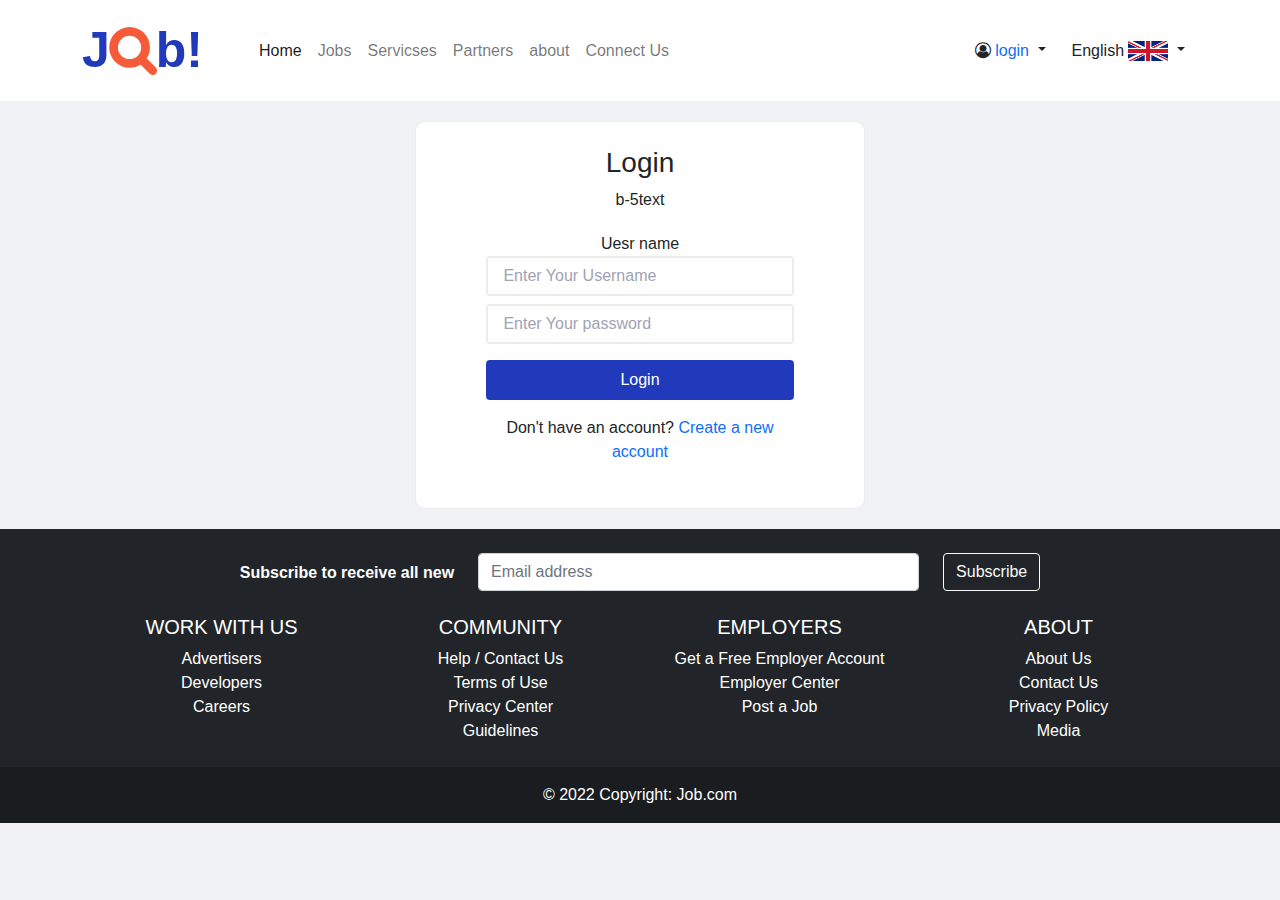
<file: login.html>
<!DOCTYPE html>
<html lang="en">
<head>
    <meta charset="UTF-8">
    <meta name="viewport" content="width=device-width, initial-scale=1.0">
    <title>Home</title>
    <link rel="stylesheet" href="css/bootstrap.min.css">
    <link rel="stylesheet" href="css/font-awesome.min.css">
    <link rel="stylesheet" href="css/main.css">
</head>
<body>
     <!-- Start NavBar -->
     <nav class="navbar navbar-expand-lg navbar-light bg-light">
      <div class="container">
          <a class="navbar-brand me-5" href="index.html"> <span class="later">J</span><i class="fa fa-search"
                  aria-hidden="true"></i><span class="later">b!</span></a>
          <button class="navbar-toggler" type="button" data-bs-toggle="collapse"
              data-bs-target="#navbarSupportedContent" aria-controls="navbarSupportedContent" aria-expanded="false"
              aria-label="Toggle navigation">
              <span class="navbar-toggler-icon"></span>
          </button>
          <div class="collapse navbar-collapse" id="navbarSupportedContent">
              <ul class="navbar-nav me-auto mb-2 mb-lg-0">
                  <li class="nav-item">
                      <a class="nav-link active" aria-current="page" href="index.html">Home</a>
                  </li>
                  <li class="nav-item">
                      <a class="nav-link" href="job.html">Jobs</a>
                  </li>
                  <li class="nav-item">
                      <a class="nav-link" href="services.html">Servicses</a>
                  </li>
                  <li class="nav-item">
                      <a class="nav-link" href="PartnersCompanies.html">Partners</a>
                  </li>
                  <li class="nav-item">
                      <a class="nav-link" href="about.html">about</a>
                  </li>
                  <li class="nav-item">
                      <a class="nav-link" href="ConnectUs.html">Connect Us</a>
                  </li>

              </ul>
              <div class="d-flex">
                  <div class="dropdown">
                      <button type="button" class="btn  dropdown-toggle" data-bs-toggle="dropdown">
                          <i class="fa fa-user-circle-o" aria-hidden="true"></i>
                          <a href="login.html">login</a>

                      </button>
                      <ul class="dropdown-menu">
                          <li><a class="dropdown-item" href="singup.html">Singup</a></li>
                      </ul>
                  </div>
                  <div class="dropdown">
                      <button type="button" class="btn  dropdown-toggle" data-bs-toggle="dropdown">
                          English
                          <img src="image/Eng.png" width="40">
                      </button>
                      <ul class="dropdown-menu">
                          <li><a class="dropdown-item" href="#">عربي
                                  <img src="image/Arbi.png" width="40">
                              </a></li>
                      </ul>
                  </div>

              </div>
          </div>
      </div>
  </nav>
  <!-- End NavBar -->
  <div class="row">
      <div class="col">
          <div class="container">
              <div class="lgoin-content">
                  <div class="titel">
                      <h3 class="text-center">Login</h3>
                      b-5text
                  </div>
                  <div>
                    <form class="container-form">
                        <label >Uesr name</label>
                        <input type="text" placeholder="Enter Your Username" class="mb-2">
                        <!-- <label >Password</label> -->
                        <input type="password" placeholder="Enter Your password" class="mb-2">
                        <button class="mb-3 mt-2 p-2 btn-login">Login</button>
                        <div>
                            <span>Don't have an account?</span>
                            <a href="singup.html">Create a new account</a>
                        </div>
                      </form>
                  </div>
                  
              </div>
          </div>
      </div>
  </div>


  <!-- Start Footer -->
  <footer class="bg-dark text-center text-white">

    <div class="container p-4">

      <section class="">
        <form action="">

          <div class="row d-flex justify-content-center">

            <div class="col-auto">
              <p class="pt-2">
                <strong>Subscribe to receive all new</strong>
              </p>
            </div>

            <div class="col-md-5 col-12">

              <div class="form-outline form-white mb-4">
                <input type="email" id="form5Example2" class="form-control" placeholder="Email address" />
              </div>
            </div>

  

            <div class="col-auto">

              <button type="submit" class="btn btn-outline-light mb-4">
                Subscribe
              </button>
            </div>

          </div>

        </form>
      </section>

      <section class="">

        <div class="row">

          <div class="col-lg-3 col-md-6 mb-4 mb-md-0">
            <h5 class="text-uppercase">Work With Us</h5>
  
            <ul class="list-unstyled mb-0">
              <li>
                <a href="#!" class="text-white">Advertisers</a>
              </li>
              <li>
                <a href="#!" class="text-white">Developers</a>
              </li>
              <li>
                <a href="#!" class="text-white">Careers</a>
              </li>
            </ul>
          </div>

          <div class="col-lg-3 col-md-6 mb-4 mb-md-0">
            <h5 class="text-uppercase">Community</h5>
  
            <ul class="list-unstyled mb-0">
              <li>
                <a href="#!" class="text-white">Help / Contact Us</a>
              </li>
              <li>
                <a href="#!" class="text-white">Terms of Use</a>
              </li>
              <li>
                <a href="#!" class="text-white">Privacy Center</a>
              </li>
              <li>
                <a href="#!" class="text-white">Guidelines</a>
              </li>
            </ul>
          </div>

          <div class="col-lg-3 col-md-6 mb-4 mb-md-0">
            <h5 class="text-uppercase">Employers</h5>
  
            <ul class="list-unstyled mb-0">
              <li>
                <a href="#!" class="text-white">Get a Free Employer Account</a>
              </li>
              <li>
                <a href="#!" class="text-white">Employer Center</a>
              </li>
              <li>
                <a href="#!" class="text-white">Post a Job</a>
              </li>
            </ul>
          </div>

          <div class="col-lg-3 col-md-6 mb-4 mb-md-0">
            <h5 class="text-uppercase">About</h5>
  
            <ul class="list-unstyled mb-0">
              <li>
                <a href="#!" class="text-white">About Us</a>
              </li>
              <li>
                <a href="#!" class="text-white">Contact Us</a>
              </li>
              <li>
                <a href="#!" class="text-white">Privacy Policy</a>
              </li>
              <li>
                <a href="#!" class="text-white">Media</a>
              </li>
            </ul>
          </div>
        </div>
      </section>
    </div>
    <div class="text-center p-3" style="background-color: rgba(0, 0, 0, 0.2);">
      © 2022 Copyright:
      <a class="text-white" href="#">Job.com</a>
    </div>
  </footer>
  <!-- End Footer -->

    <!-- Start Script -->
    <script src="js/jquery-3.6.0.min.js"></script>
    <script src="js/bootstrap.bundle.min.js"></script>
    <script src="js/main.js"></script>
    <!-- End Script -->
</body>
</html>
</file>
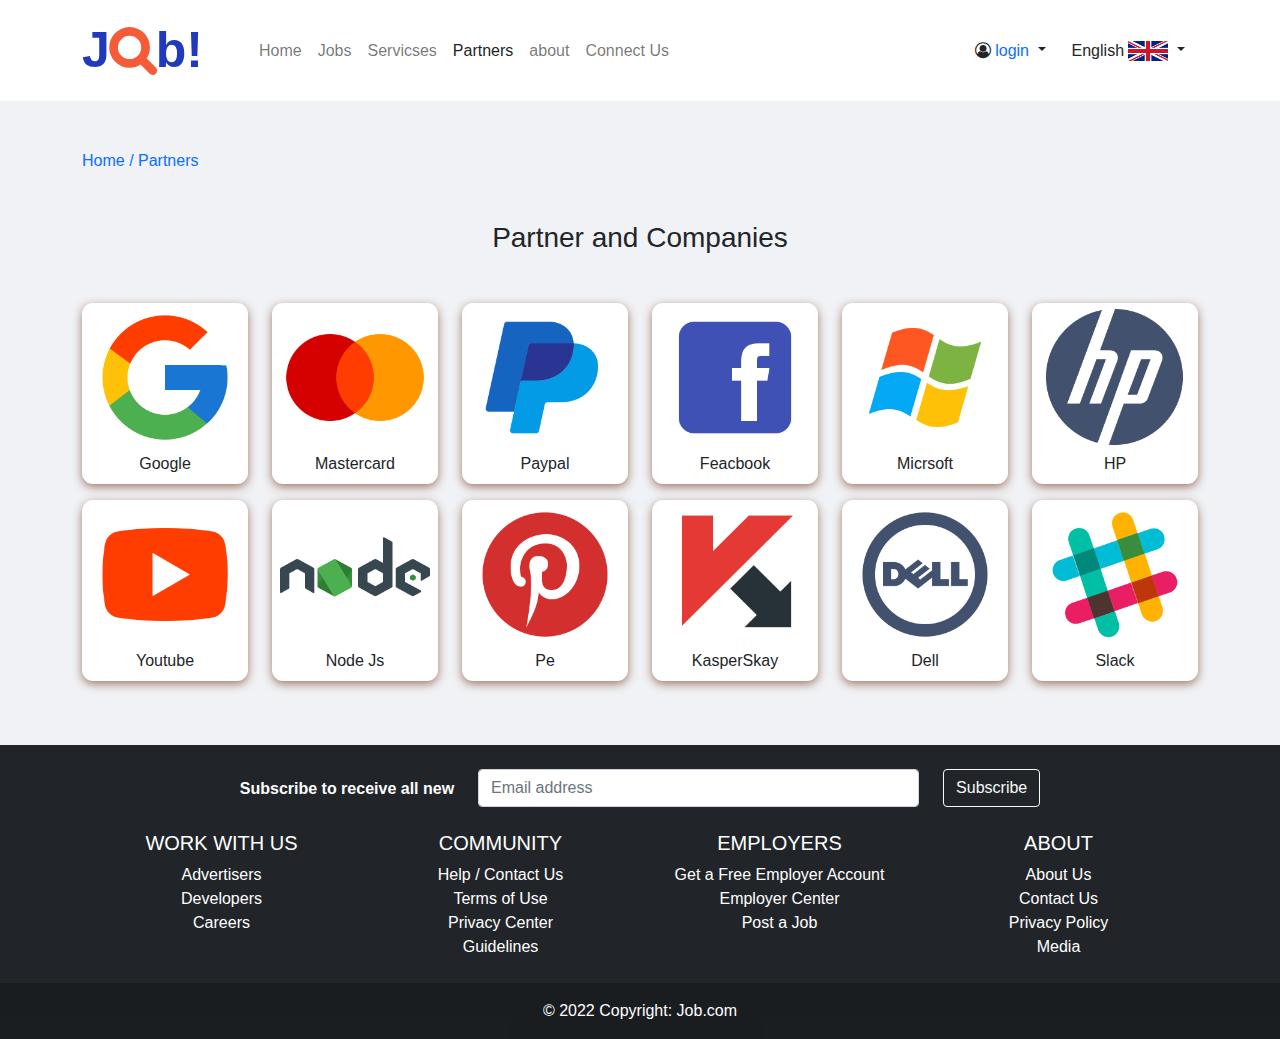
<file: PartnersCompanies.html>
<!DOCTYPE html>
<html lang="en">
<head>
    <meta charset="UTF-8">
    <meta name="viewport" content="width=device-width, initial-scale=1.0">
    <title>Home</title>
    <link rel="stylesheet" href="css/bootstrap.min.css">
    <link rel="stylesheet" href="css/font-awesome.min.css">
    <link rel="stylesheet" href="css/main.css">
</head>
<body>
     <!-- Start NavBar -->
     <nav class="navbar navbar-expand-lg navbar-light bg-light">
      <div class="container">
          <a class="navbar-brand me-5" href="index.html"> <span class="later">J</span><i class="fa fa-search"
                  aria-hidden="true"></i><span class="later">b!</span></a>
          <button class="navbar-toggler" type="button" data-bs-toggle="collapse"
              data-bs-target="#navbarSupportedContent" aria-controls="navbarSupportedContent" aria-expanded="false"
              aria-label="Toggle navigation">
              <span class="navbar-toggler-icon"></span>
          </button>
          <div class="collapse navbar-collapse" id="navbarSupportedContent">
              <ul class="navbar-nav me-auto mb-2 mb-lg-0">
                  <li class="nav-item">
                      <a class="nav-link" aria-current="page" href="index.html">Home</a>
                  </li>
                  <li class="nav-item">
                      <a class="nav-link" href="job.html">Jobs</a>
                  </li>
                  <li class="nav-item">
                      <a class="nav-link" href="services.html">Servicses</a>
                  </li>
                  <li class="nav-item">
                      <a class="nav-link  active" href="PartnersCompanies.html">Partners</a>
                  </li>
                  <li class="nav-item">
                      <a class="nav-link" href="about.html">about</a>
                  </li>
                  <li class="nav-item">
                      <a class="nav-link" href="ConnectUs.html">Connect Us</a>
                  </li>

              </ul>
              <div class="d-flex">
                  <div class="dropdown">
                      <button type="button" class="btn  dropdown-toggle" data-bs-toggle="dropdown">
                          <i class="fa fa-user-circle-o" aria-hidden="true"></i>
                          <a href="login.html">login</a>

                      </button>
                      <ul class="dropdown-menu">
                          <li><a class="dropdown-item" href="singup.html">Singup</a></li>
                      </ul>
                  </div>
                  <div class="dropdown">
                      <button type="button" class="btn  dropdown-toggle" data-bs-toggle="dropdown">
                          English
                          <img src="image/Eng.png" width="40">
                      </button>
                      <ul class="dropdown-menu">
                          <li><a class="dropdown-item" href="#">عربي
                                  <img src="image/Arbi.png" width="40">
                              </a></li>
                      </ul>
                  </div>

              </div>
          </div>
      </div>
  </nav>
  <!-- End NavBar -->
  <!-- Start Partner Companies -->
  <section class=" mt-5 mb-5">
    <div class="container">
        <div class="mb-5">
            <a href="index.html">Home / </a>
            <a href="PartnersCompanies.html">Partners</a>
            
        </div>
    <h3 class="text-center mb-5">Partner and Companies</h3>
    <div class="row">
        <div class="col-2 mb-3">
            <div class="text-center partner">
                <div class="img">
                  <img src="image/logo-1.png">
                  <div class="text mb-2">
                    <span>Google</span>
                  </div>
                </div>
              </div>
            </div>
            <div class="col-2 mb-3">
              <div class="text-center partner">
                <div class="img">
                  <img src="image/logo-2.png">
                  <div class="text mb-2">
                    <span>Mastercard</span>
                  </div>
                </div>
              </div>
            </div>
           
            <div class="col-2 mb-3">
              <div class="text-center partner">
                <div class="img">
                  <img src="image/logo-3.png">
                  <div class="text mb-2">
                    <span>Paypal</span>
                  </div>
                </div>
              </div>
            </div>
           
            <div class="col-2 mb-3">
              <div class="text-center partner">
                <div class="img">
                  <img src="image/logo-4.png">
                  <div class="text mb-2">
                    <span>Feacbook</span>
                  </div>
                </div>
              </div>
            </div>
           
            <div class="col-2 mb-3">
              <div class="text-center partner">
                <div class="img">
                  <img src="image/logo-5.png">
                  <div class="text mb-2">
                    <span>Micrsoft</span>
                  </div>
                </div>
              </div>
            </div>
           
            <div class="col-2 mb-3">
              <div class="text-center partner">
                <div class="img">
                  <img src="image/logo-6.png">
                  <div class="text mb-2">
                    <span>HP</span>
                  </div>
                </div>
              </div>
            </div>
           
            <div class="col-2 mb-3">
              <div class="text-center partner">
                <div class="img">
                  <img src="image/logo-7.png">
                  <div class="text mb-2">
                    <span>Youtube</span>
                  </div>
                </div>
              </div>
            </div>
           
            <div class="col-2 mb-3">
              <div class="text-center partner">
                <div class="img">
                  <img src="image/logo-8.png">
                  <div class="text mb-2">
                    <span>Node Js</span>
                  </div>
                </div>
              </div>
            </div>
           
            <div class="col-2 mb-3">
              <div class="text-center partner">
                <div class="img">
                  <img src="image/logo-9.png">
                  <div class="text mb-2">
                    <span>Pe</span>
                  </div>
                </div>
              </div>
            </div>
            <div class="col-2 mb-3">
              <div class="text-center partner">
                <div class="img">
                  <img src="image/logo-12.png">
                  <div class="text mb-2">
                    <span>KasperSkay</span>
                  </div>
                </div>
              </div>
            </div>
           
            <div class="col-2 mb-3">
              <div class="text-center partner">
                <div class="img">
                  <img src="image/logo-11.png">
                  <div class="text mb-2">
                    <span>Dell</span>
                  </div>
                </div>
              </div>
            </div>
           
            <div class="col-2 mb-3">
              <div class="text-center partner">
                <div class="img">
                  <img src="image/logo-13.png">
                  <div class="text mb-2">
                    <span>Slack</span>
                  </div>
                </div>
              </div>
            </div>
        </div>
       
       
        
    </div>
    </div>
  </section>
  <!-- End Partner Companies -->

  <!-- Start Footer -->
  <footer class="bg-dark text-center text-white">

    <div class="container p-4">

      <section class="">
        <form action="">

          <div class="row d-flex justify-content-center">

            <div class="col-auto">
              <p class="pt-2">
                <strong>Subscribe to receive all new</strong>
              </p>
            </div>

            <div class="col-md-5 col-12">

              <div class="form-outline form-white mb-4">
                <input type="email" id="form5Example2" class="form-control" placeholder="Email address" />
              </div>
            </div>

  

            <div class="col-auto">

              <button type="submit" class="btn btn-outline-light mb-4">
                Subscribe
              </button>
            </div>

          </div>

        </form>
      </section>

      <section class="">

        <div class="row">

          <div class="col-lg-3 col-md-6 mb-4 mb-md-0">
            <h5 class="text-uppercase">Work With Us</h5>
  
            <ul class="list-unstyled mb-0">
              <li>
                <a href="#!" class="text-white">Advertisers</a>
              </li>
              <li>
                <a href="#!" class="text-white">Developers</a>
              </li>
              <li>
                <a href="#!" class="text-white">Careers</a>
              </li>
            </ul>
          </div>

          <div class="col-lg-3 col-md-6 mb-4 mb-md-0">
            <h5 class="text-uppercase">Community</h5>
  
            <ul class="list-unstyled mb-0">
              <li>
                <a href="#!" class="text-white">Help / Contact Us</a>
              </li>
              <li>
                <a href="#!" class="text-white">Terms of Use</a>
              </li>
              <li>
                <a href="#!" class="text-white">Privacy Center</a>
              </li>
              <li>
                <a href="#!" class="text-white">Guidelines</a>
              </li>
            </ul>
          </div>

          <div class="col-lg-3 col-md-6 mb-4 mb-md-0">
            <h5 class="text-uppercase">Employers</h5>
  
            <ul class="list-unstyled mb-0">
              <li>
                <a href="#!" class="text-white">Get a Free Employer Account</a>
              </li>
              <li>
                <a href="#!" class="text-white">Employer Center</a>
              </li>
              <li>
                <a href="#!" class="text-white">Post a Job</a>
              </li>
            </ul>
          </div>

          <div class="col-lg-3 col-md-6 mb-4 mb-md-0">
            <h5 class="text-uppercase">About</h5>
  
            <ul class="list-unstyled mb-0">
              <li>
                <a href="#!" class="text-white">About Us</a>
              </li>
              <li>
                <a href="#!" class="text-white">Contact Us</a>
              </li>
              <li>
                <a href="#!" class="text-white">Privacy Policy</a>
              </li>
              <li>
                <a href="#!" class="text-white">Media</a>
              </li>
            </ul>
          </div>
        </div>
      </section>
    </div>
    <div class="text-center p-3" style="background-color: rgba(0, 0, 0, 0.2);">
      © 2022 Copyright:
      <a class="text-white" href="#">Job.com</a>
    </div>
  </footer>
  <!-- End Footer -->

    <!-- Start Script -->
    <script src="js/jquery-3.6.0.min.js"></script>
    <script src="js/bootstrap.bundle.min.js"></script>
    <script src="js/main.js"></script>
    <!-- End Script -->
</body>
</html>
</file>
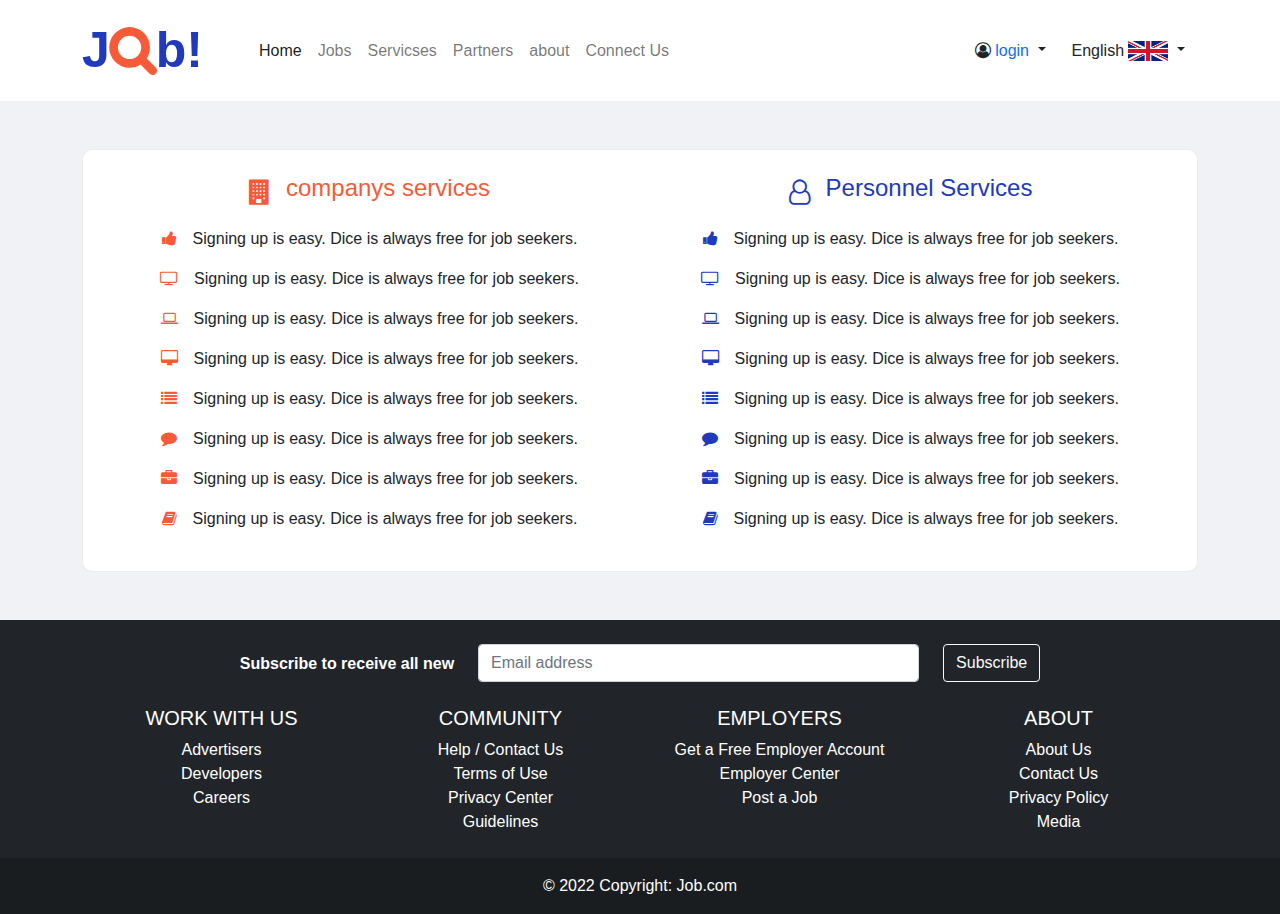
<file: services.html>
<!DOCTYPE html>
<html lang="en">

<head>
    <meta charset="UTF-8">
    <meta name="viewport" content="width=device-width, initial-scale=1.0">
    <title>Home</title>
    <link rel="stylesheet" href="css/bootstrap.min.css">
    <link rel="stylesheet" href="css/font-awesome.min.css">
    <link rel="stylesheet" href="css/main.css">
</head>

<body>
    <!-- Start NavBar -->
    <nav class="navbar navbar-expand-lg navbar-light bg-light">
        <div class="container">
            <a class="navbar-brand me-5" href="index.html"> <span class="later">J</span><i class="fa fa-search"
                    aria-hidden="true"></i><span class="later">b!</span></a>
            <button class="navbar-toggler" type="button" data-bs-toggle="collapse"
                data-bs-target="#navbarSupportedContent" aria-controls="navbarSupportedContent" aria-expanded="false"
                aria-label="Toggle navigation">
                <span class="navbar-toggler-icon"></span>
            </button>
            <div class="collapse navbar-collapse" id="navbarSupportedContent">
                <ul class="navbar-nav me-auto mb-2 mb-lg-0">
                    <li class="nav-item">
                        <a class="nav-link active" aria-current="page" href="index.html">Home</a>
                    </li>
                    <li class="nav-item">
                        <a class="nav-link" href="job.html">Jobs</a>
                    </li>
                    <li class="nav-item">
                        <a class="nav-link" href="services.html">Servicses</a>
                    </li>
                    <li class="nav-item">
                        <a class="nav-link" href="PartnersCompanies.html">Partners</a>
                    </li>
                    <li class="nav-item">
                        <a class="nav-link" href="about.html">about</a>
                    </li>
                    <li class="nav-item">
                        <a class="nav-link" href="ConnectUs.html">Connect Us</a>
                    </li>

                </ul>
                <div class="d-flex">
                    <div class="dropdown">
                        <button type="button" class="btn  dropdown-toggle" data-bs-toggle="dropdown">
                            <i class="fa fa-user-circle-o" aria-hidden="true"></i>
                            <a href="login.html">login</a>

                        </button>
                        <ul class="dropdown-menu">
                            <li><a class="dropdown-item" href="singup.html">Singup</a></li>
                        </ul>
                    </div>
                    <div class="dropdown">
                        <button type="button" class="btn  dropdown-toggle" data-bs-toggle="dropdown">
                            English
                            <img src="image/Eng.png" width="40">
                        </button>
                        <ul class="dropdown-menu">
                            <li><a class="dropdown-item" href="#">عربي
                                    <img src="image/Arbi.png" width="40">
                                </a></li>
                        </ul>
                    </div>

                </div>
            </div>
        </div>
    </nav>
    <!-- End NavBar -->

    <main>
        <div class="container">
            <div class="row">
                <div class="col">
                    <div class="contener-service mt-5 mb-5">
                        <div class="left-compnys">
                            <div class="tital mb-3">
                                <i class="fa fa-building" aria-hidden="true"></i>
                                <h4 class="ms-3">companys services</h4>
                            </div>
                            <div class="content mb-3">
                                <div class="icon">
                                    <i class="fa fa-thumbs-up" aria-hidden="true"></i>
                                </div>
                                <div class="text">
                                    <span class="ms-3">Signing up is easy. Dice is always free for job seekers.</span>
                                </div>
                            </div>
                            <div class="content mb-3">
                                <div class="icon">
                                    <i class="fa fa-television" aria-hidden="true"></i>
                                </div>
                                <div class="text">
                                    <span class="ms-3">Signing up is easy. Dice is always free for job seekers.</span>
                                </div>
                            </div>
                            <div class="content mb-3">
                                <div class="icon">
                                    <i class="fa fa-laptop" aria-hidden="true"></i>
                                </div>
                                <div class="text">
                                    <span class="ms-3">Signing up is easy. Dice is always free for job seekers.</span>
                                </div>
                            </div>
                            <div class="content mb-3">
                                <div class="icon">
                                    <i class="fa fa-desktop" aria-hidden="true"></i>
                                </div>
                                <div class="text">
                                    <span class="ms-3">Signing up is easy. Dice is always free for job seekers.</span>
                                </div>
                            </div>
                            <div class="content mb-3">
                                <div class="icon">
                                    <i class="fa fa-list" aria-hidden="true"></i>
                                </div>
                                <div class="text">
                                    <span class="ms-3">Signing up is easy. Dice is always free for job seekers.</span>
                                </div>
                            </div>
                            <div class="content mb-3">
                                <div class="icon">
                                    <i class="fa fa-comment" aria-hidden="true"></i>
                                </div>
                                <div class="text">
                                    <span class="ms-3">Signing up is easy. Dice is always free for job seekers.</span>
                                </div>
                            </div>
                            <div class="content mb-3">
                                <div class="icon">
                                    <i class="fa fa-briefcase" aria-hidden="true"></i>
                                </div>
                                <div class="text">
                                    <span class="ms-3">Signing up is easy. Dice is always free for job seekers.</span>
                                </div>
                            </div>
                            <div class="content mb-3">
                                <div class="icon">
                                    <i class="fa fa-book" aria-hidden="true"></i>
                                </div>
                                <div class="text">
                                    <span class="ms-3">Signing up is easy. Dice is always free for job seekers.</span>
                                </div>
                            </div>
                        </div>
                        <div class="rigth-persnols">
                            <div class="tital mb-3">
                                <i class="fa fa-user-o" aria-hidden="true"></i>
                                <h4 class="ms-3">Personnel Services</h4>
                            </div>
                            <div class="content mb-3">
                                <div class="icon">
                                    <i class="fa fa-thumbs-up" aria-hidden="true"></i>
                                </div>
                                <div class="text">
                                    <span class="ms-3">Signing up is easy. Dice is always free for job seekers.</span>
                                </div>
                            </div>
                            <div class="content mb-3">
                                <div class="icon">
                                    <i class="fa fa-television" aria-hidden="true"></i>
                                </div>
                                <div class="text">
                                    <span class="ms-3">Signing up is easy. Dice is always free for job seekers.</span>
                                </div>
                            </div>
                            <div class="content mb-3">
                                <div class="icon">
                                    <i class="fa fa-laptop" aria-hidden="true"></i>
                                </div>
                                <div class="text">
                                    <span class="ms-3">Signing up is easy. Dice is always free for job seekers.</span>
                                </div>
                            </div>
                            <div class="content mb-3">
                                <div class="icon">
                                    <i class="fa fa-desktop" aria-hidden="true"></i>
                                </div>
                                <div class="text">
                                    <span class="ms-3">Signing up is easy. Dice is always free for job seekers.</span>
                                </div>
                            </div>
                            <div class="content mb-3">
                                <div class="icon">
                                    <i class="fa fa-list" aria-hidden="true"></i>
                                </div>
                                <div class="text">
                                    <span class="ms-3">Signing up is easy. Dice is always free for job seekers.</span>
                                </div>
                            </div>
                            <div class="content mb-3">
                                <div class="icon">
                                    <i class="fa fa-comment" aria-hidden="true"></i>
                                </div>
                                <div class="text">
                                    <span class="ms-3">Signing up is easy. Dice is always free for job seekers.</span>
                                </div>
                            </div>
                            <div class="content mb-3">
                                <div class="icon">
                                    <i class="fa fa-briefcase" aria-hidden="true"></i>
                                </div>
                                <div class="text">
                                    <span class="ms-3">Signing up is easy. Dice is always free for job seekers.</span>
                                </div>
                            </div>
                            <div class="content mb-3">
                                <div class="icon">
                                    <i class="fa fa-book" aria-hidden="true"></i>
                                </div>
                                <div class="text">
                                    <span class="ms-3">Signing up is easy. Dice is always free for job seekers.</span>
                                </div>
                            </div>
                        </div>
                    </div>
                    
                </div>
            </div>
        </div>

    </main>
    <!-- Start Footer -->
    <footer class="bg-dark text-center text-white">

        <div class="container p-4">

            <section class="">
                <form action="">

                    <div class="row d-flex justify-content-center">

                        <div class="col-auto">
                            <p class="pt-2">
                                <strong>Subscribe to receive all new</strong>
                            </p>
                        </div>

                        <div class="col-md-5 col-12">

                            <div class="form-outline form-white mb-4">
                                <input type="email" id="form5Example2" class="form-control"
                                    placeholder="Email address" />
                            </div>
                        </div>



                        <div class="col-auto">

                            <button type="submit" class="btn btn-outline-light mb-4">
                                Subscribe
                            </button>
                        </div>

                    </div>

                </form>
            </section>

            <section class="">

                <div class="row">

                    <div class="col-lg-3 col-md-6 mb-4 mb-md-0">
                        <h5 class="text-uppercase">Work With Us</h5>

                        <ul class="list-unstyled mb-0">
                            <li>
                                <a href="#!" class="text-white">Advertisers</a>
                            </li>
                            <li>
                                <a href="#!" class="text-white">Developers</a>
                            </li>
                            <li>
                                <a href="#!" class="text-white">Careers</a>
                            </li>
                        </ul>
                    </div>

                    <div class="col-lg-3 col-md-6 mb-4 mb-md-0">
                        <h5 class="text-uppercase">Community</h5>

                        <ul class="list-unstyled mb-0">
                            <li>
                                <a href="#!" class="text-white">Help / Contact Us</a>
                            </li>
                            <li>
                                <a href="#!" class="text-white">Terms of Use</a>
                            </li>
                            <li>
                                <a href="#!" class="text-white">Privacy Center</a>
                            </li>
                            <li>
                                <a href="#!" class="text-white">Guidelines</a>
                            </li>
                        </ul>
                    </div>

                    <div class="col-lg-3 col-md-6 mb-4 mb-md-0">
                        <h5 class="text-uppercase">Employers</h5>

                        <ul class="list-unstyled mb-0">
                            <li>
                                <a href="#!" class="text-white">Get a Free Employer Account</a>
                            </li>
                            <li>
                                <a href="#!" class="text-white">Employer Center</a>
                            </li>
                            <li>
                                <a href="#!" class="text-white">Post a Job</a>
                            </li>
                        </ul>
                    </div>

                    <div class="col-lg-3 col-md-6 mb-4 mb-md-0">
                        <h5 class="text-uppercase">About</h5>

                        <ul class="list-unstyled mb-0">
                            <li>
                                <a href="#!" class="text-white">About Us</a>
                            </li>
                            <li>
                                <a href="#!" class="text-white">Contact Us</a>
                            </li>
                            <li>
                                <a href="#!" class="text-white">Privacy Policy</a>
                            </li>
                            <li>
                                <a href="#!" class="text-white">Media</a>
                            </li>
                        </ul>
                    </div>
                </div>
            </section>
        </div>
        <div class="text-center p-3" style="background-color: rgba(0, 0, 0, 0.2);">
            © 2022 Copyright:
            <a class="text-white" href="#">Job.com</a>
        </div>
    </footer>
    <!-- End Footer -->

    <!-- Start Script -->
    <script src="js/jquery-3.6.0.min.js"></script>
    <script src="js/bootstrap.bundle.min.js"></script>
    <script src="js/main.js"></script>
    <!-- End Script -->
</body>

</html>
</file>
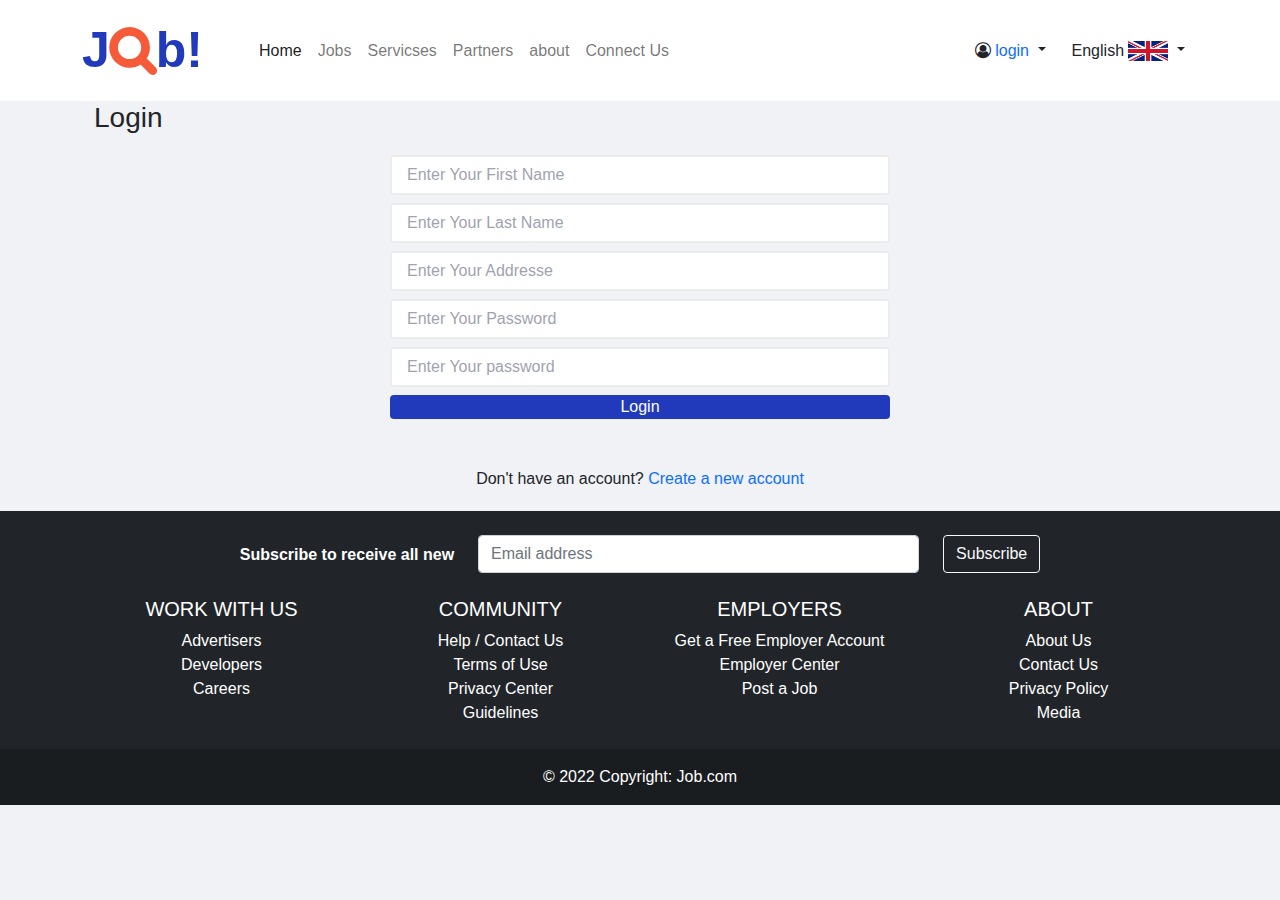
<file: singup.html>
<!DOCTYPE html>
<html lang="en">
<head>
    <meta charset="UTF-8">
    <meta name="viewport" content="width=device-width, initial-scale=1.0">
    <title>Home</title>
    <link rel="stylesheet" href="css/bootstrap.min.css">
    <link rel="stylesheet" href="css/font-awesome.min.css">
    <link rel="stylesheet" href="css/main.css">
</head>
<body>
     <!-- Start NavBar -->
     <nav class="navbar navbar-expand-lg navbar-light bg-light">
      <div class="container">
          <a class="navbar-brand me-5" href="index.html"> <span class="later">J</span><i class="fa fa-search"
                  aria-hidden="true"></i><span class="later">b!</span></a>
          <button class="navbar-toggler" type="button" data-bs-toggle="collapse"
              data-bs-target="#navbarSupportedContent" aria-controls="navbarSupportedContent" aria-expanded="false"
              aria-label="Toggle navigation">
              <span class="navbar-toggler-icon"></span>
          </button>
          <div class="collapse navbar-collapse" id="navbarSupportedContent">
              <ul class="navbar-nav me-auto mb-2 mb-lg-0">
                  <li class="nav-item">
                      <a class="nav-link active" aria-current="page" href="index.html">Home</a>
                  </li>
                  <li class="nav-item">
                      <a class="nav-link" href="job.html">Jobs</a>
                  </li>
                  <li class="nav-item">
                      <a class="nav-link" href="services.html">Servicses</a>
                  </li>
                  <li class="nav-item">
                      <a class="nav-link" href="PartnersCompanies.html">Partners</a>
                  </li>
                  <li class="nav-item">
                      <a class="nav-link" href="about.html">about</a>
                  </li>
                  <li class="nav-item">
                      <a class="nav-link" href="ConnectUs.html">Connect Us</a>
                  </li>

              </ul>
              <div class="d-flex">
                  <div class="dropdown">
                      <button type="button" class="btn  dropdown-toggle" data-bs-toggle="dropdown">
                          <i class="fa fa-user-circle-o" aria-hidden="true"></i>
                          <a href="login.html">login</a>

                      </button>
                      <ul class="dropdown-menu">
                          <li><a class="dropdown-item" href="singup.html">Singup</a></li>
                      </ul>
                  </div>
                  <div class="dropdown">
                      <button type="button" class="btn  dropdown-toggle" data-bs-toggle="dropdown">
                          English
                          <img src="image/Eng.png" width="40">
                      </button>
                      <ul class="dropdown-menu">
                          <li><a class="dropdown-item" href="#">عربي
                                  <img src="image/Arbi.png" width="40">
                              </a></li>
                      </ul>
                  </div>

              </div>
          </div>
      </div>
  </nav>
  <!-- End NavBar -->
  <div class="row">
    <div class="col">
        <div class="container">
            <div class="content">
                <div class="titel">
                    <h3>Login</h3>
                </div>
                <div>
                  <form class="container-form">
                      <!-- <label >Uesr name</label> -->
                      <input type="text" placeholder="Enter Your First Name" class="mb-2">
                      <input type="text" placeholder="Enter Your Last Name" class="mb-2">
                      <input type="text" placeholder="Enter Your Addresse" class="mb-2">
                      <input type="text" placeholder="Enter Your Password" class="mb-2">
                      <!-- <label >Password</label> -->
                      <input type="password" placeholder="Enter Your password" class="mb-2">
                      <button class="mb-5 btn-login">Login</button>
                      <div>
                          <span>Don't have an account?</span>
                          <a href="singup.html">Create a new account</a>
                      </div>
                    </form>
                </div>
                
            </div>
        </div>
    </div>
</div>


  <!-- Start Footer -->
  <footer class="bg-dark text-center text-white">

    <div class="container p-4">

      <section class="">
        <form action="">

          <div class="row d-flex justify-content-center">

            <div class="col-auto">
              <p class="pt-2">
                <strong>Subscribe to receive all new</strong>
              </p>
            </div>

            <div class="col-md-5 col-12">

              <div class="form-outline form-white mb-4">
                <input type="email" id="form5Example2" class="form-control" placeholder="Email address" />
              </div>
            </div>

  

            <div class="col-auto">

              <button type="submit" class="btn btn-outline-light mb-4">
                Subscribe
              </button>
            </div>

          </div>

        </form>
      </section>

      <section class="">

        <div class="row">

          <div class="col-lg-3 col-md-6 mb-4 mb-md-0">
            <h5 class="text-uppercase">Work With Us</h5>
  
            <ul class="list-unstyled mb-0">
              <li>
                <a href="#!" class="text-white">Advertisers</a>
              </li>
              <li>
                <a href="#!" class="text-white">Developers</a>
              </li>
              <li>
                <a href="#!" class="text-white">Careers</a>
              </li>
            </ul>
          </div>

          <div class="col-lg-3 col-md-6 mb-4 mb-md-0">
            <h5 class="text-uppercase">Community</h5>
  
            <ul class="list-unstyled mb-0">
              <li>
                <a href="#!" class="text-white">Help / Contact Us</a>
              </li>
              <li>
                <a href="#!" class="text-white">Terms of Use</a>
              </li>
              <li>
                <a href="#!" class="text-white">Privacy Center</a>
              </li>
              <li>
                <a href="#!" class="text-white">Guidelines</a>
              </li>
            </ul>
          </div>

          <div class="col-lg-3 col-md-6 mb-4 mb-md-0">
            <h5 class="text-uppercase">Employers</h5>
  
            <ul class="list-unstyled mb-0">
              <li>
                <a href="#!" class="text-white">Get a Free Employer Account</a>
              </li>
              <li>
                <a href="#!" class="text-white">Employer Center</a>
              </li>
              <li>
                <a href="#!" class="text-white">Post a Job</a>
              </li>
            </ul>
          </div>

          <div class="col-lg-3 col-md-6 mb-4 mb-md-0">
            <h5 class="text-uppercase">About</h5>
  
            <ul class="list-unstyled mb-0">
              <li>
                <a href="#!" class="text-white">About Us</a>
              </li>
              <li>
                <a href="#!" class="text-white">Contact Us</a>
              </li>
              <li>
                <a href="#!" class="text-white">Privacy Policy</a>
              </li>
              <li>
                <a href="#!" class="text-white">Media</a>
              </li>
            </ul>
          </div>
        </div>
      </section>
    </div>
    <div class="text-center p-3" style="background-color: rgba(0, 0, 0, 0.2);">
      © 2022 Copyright:
      <a class="text-white" href="#">Job.com</a>
    </div>
  </footer>
  <!-- End Footer -->

    <!-- Start Script -->
    <script src="js/jquery-3.6.0.min.js"></script>
    <script src="js/bootstrap.bundle.min.js"></script>
    <script src="js/main.js"></script>
    <!-- End Script -->
</body>
</html>
</file>
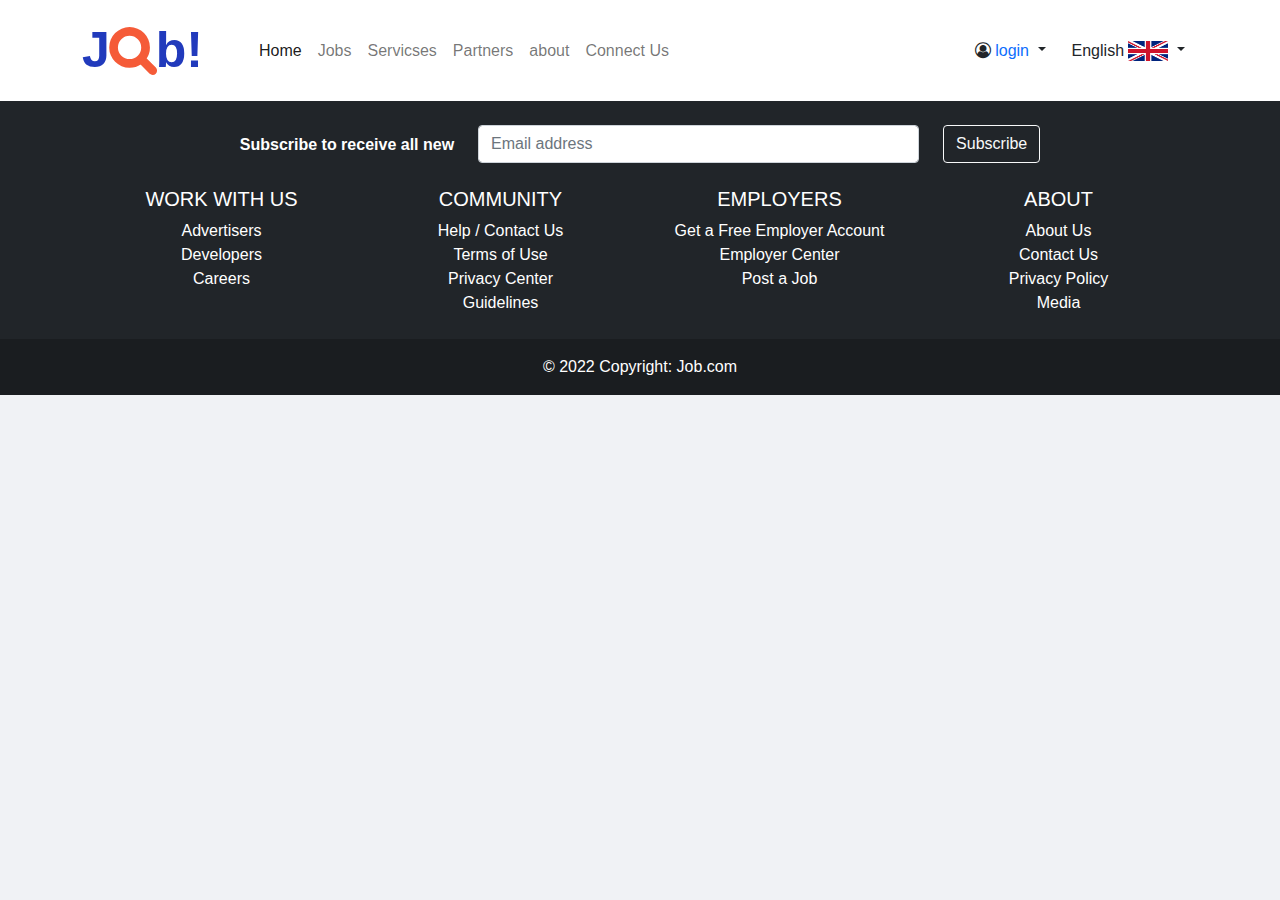
<file: text.html>
<!DOCTYPE html>
<html lang="en">
<head>
    <meta charset="UTF-8">
    <meta name="viewport" content="width=device-width, initial-scale=1.0">
    <title>Home</title>
    <link rel="stylesheet" href="css/bootstrap.min.css">
    <link rel="stylesheet" href="css/font-awesome.min.css">
    <link rel="stylesheet" href="css/main.css">
</head>
<body>
     <!-- Start NavBar -->
     <nav class="navbar navbar-expand-lg navbar-light bg-light">
      <div class="container">
          <a class="navbar-brand me-5" href="index.html"> <span class="later">J</span><i class="fa fa-search"
                  aria-hidden="true"></i><span class="later">b!</span></a>
          <button class="navbar-toggler" type="button" data-bs-toggle="collapse"
              data-bs-target="#navbarSupportedContent" aria-controls="navbarSupportedContent" aria-expanded="false"
              aria-label="Toggle navigation">
              <span class="navbar-toggler-icon"></span>
          </button>
          <div class="collapse navbar-collapse" id="navbarSupportedContent">
              <ul class="navbar-nav me-auto mb-2 mb-lg-0">
                  <li class="nav-item">
                      <a class="nav-link active" aria-current="page" href="index.html">Home</a>
                  </li>
                  <li class="nav-item">
                      <a class="nav-link" href="job.html">Jobs</a>
                  </li>
                  <li class="nav-item">
                      <a class="nav-link" href="services.html">Servicses</a>
                  </li>
                  <li class="nav-item">
                      <a class="nav-link" href="PartnersCompanies.html">Partners</a>
                  </li>
                  <li class="nav-item">
                      <a class="nav-link" href="about.html">about</a>
                  </li>
                  <li class="nav-item">
                      <a class="nav-link" href="ConnectUs.html">Connect Us</a>
                  </li>

              </ul>
              <div class="d-flex">
                  <div class="dropdown">
                      <button type="button" class="btn  dropdown-toggle" data-bs-toggle="dropdown">
                          <i class="fa fa-user-circle-o" aria-hidden="true">
                            <a href="login.html">login</a>
                          </i>
                          

                      </button>
                      <ul class="dropdown-menu">
                          <li><a class="dropdown-item" href="singup.html">Singup</a></li>
                      </ul>
                  </div>
                  <div class="dropdown">
                      <button type="button" class="btn  dropdown-toggle" data-bs-toggle="dropdown">
                          English
                          <img src="image/Eng.png" width="40">
                      </button>
                      <ul class="dropdown-menu">
                          <li><a class="dropdown-item" href="#">عربي
                                  <img src="image/Arbi.png" width="40">
                              </a></li>
                      </ul>
                  </div>

              </div>
          </div>
      </div>
  </nav>
  <!-- End NavBar -->

    

  <!-- Start Footer -->
  <footer class="bg-dark text-center text-white">

    <div class="container p-4">

      <section class="">
        <form action="">

          <div class="row d-flex justify-content-center">

            <div class="col-auto">
              <p class="pt-2">
                <strong>Subscribe to receive all new</strong>
              </p>
            </div>

            <div class="col-md-5 col-12">

              <div class="form-outline form-white mb-4">
                <input type="email" id="form5Example2" class="form-control" placeholder="Email address" />
              </div>
            </div>

  

            <div class="col-auto">

              <button type="submit" class="btn btn-outline-light mb-4">
                Subscribe
              </button>
            </div>

          </div>

        </form>
      </section>

      <section class="">

        <div class="row">

          <div class="col-lg-3 col-md-6 mb-4 mb-md-0">
            <h5 class="text-uppercase">Work With Us</h5>
  
            <ul class="list-unstyled mb-0">
              <li>
                <a href="#!" class="text-white">Advertisers</a>
              </li>
              <li>
                <a href="#!" class="text-white">Developers</a>
              </li>
              <li>
                <a href="#!" class="text-white">Careers</a>
              </li>
            </ul>
          </div>

          <div class="col-lg-3 col-md-6 mb-4 mb-md-0">
            <h5 class="text-uppercase">Community</h5>
  
            <ul class="list-unstyled mb-0">
              <li>
                <a href="#!" class="text-white">Help / Contact Us</a>
              </li>
              <li>
                <a href="#!" class="text-white">Terms of Use</a>
              </li>
              <li>
                <a href="#!" class="text-white">Privacy Center</a>
              </li>
              <li>
                <a href="#!" class="text-white">Guidelines</a>
              </li>
            </ul>
          </div>

          <div class="col-lg-3 col-md-6 mb-4 mb-md-0">
            <h5 class="text-uppercase">Employers</h5>
  
            <ul class="list-unstyled mb-0">
              <li>
                <a href="#!" class="text-white">Get a Free Employer Account</a>
              </li>
              <li>
                <a href="#!" class="text-white">Employer Center</a>
              </li>
              <li>
                <a href="#!" class="text-white">Post a Job</a>
              </li>
            </ul>
          </div>

          <div class="col-lg-3 col-md-6 mb-4 mb-md-0">
            <h5 class="text-uppercase">About</h5>
  
            <ul class="list-unstyled mb-0">
              <li>
                <a href="#!" class="text-white">About Us</a>
              </li>
              <li>
                <a href="#!" class="text-white">Contact Us</a>
              </li>
              <li>
                <a href="#!" class="text-white">Privacy Policy</a>
              </li>
              <li>
                <a href="#!" class="text-white">Media</a>
              </li>
            </ul>
          </div>
        </div>
      </section>
    </div>
    <div class="text-center p-3" style="background-color: rgba(0, 0, 0, 0.2);">
      © 2022 Copyright:
      <a class="text-white" href="#">Job.com</a>
    </div>
  </footer>
  <!-- End Footer -->

    <!-- Start Script -->
    <script src="js/jquery-3.6.0.min.js"></script>
    <script src="js/bootstrap.bundle.min.js"></script>
    <script src="js/main.js"></script>
    <!-- End Script -->
</body>
</html>
</file>
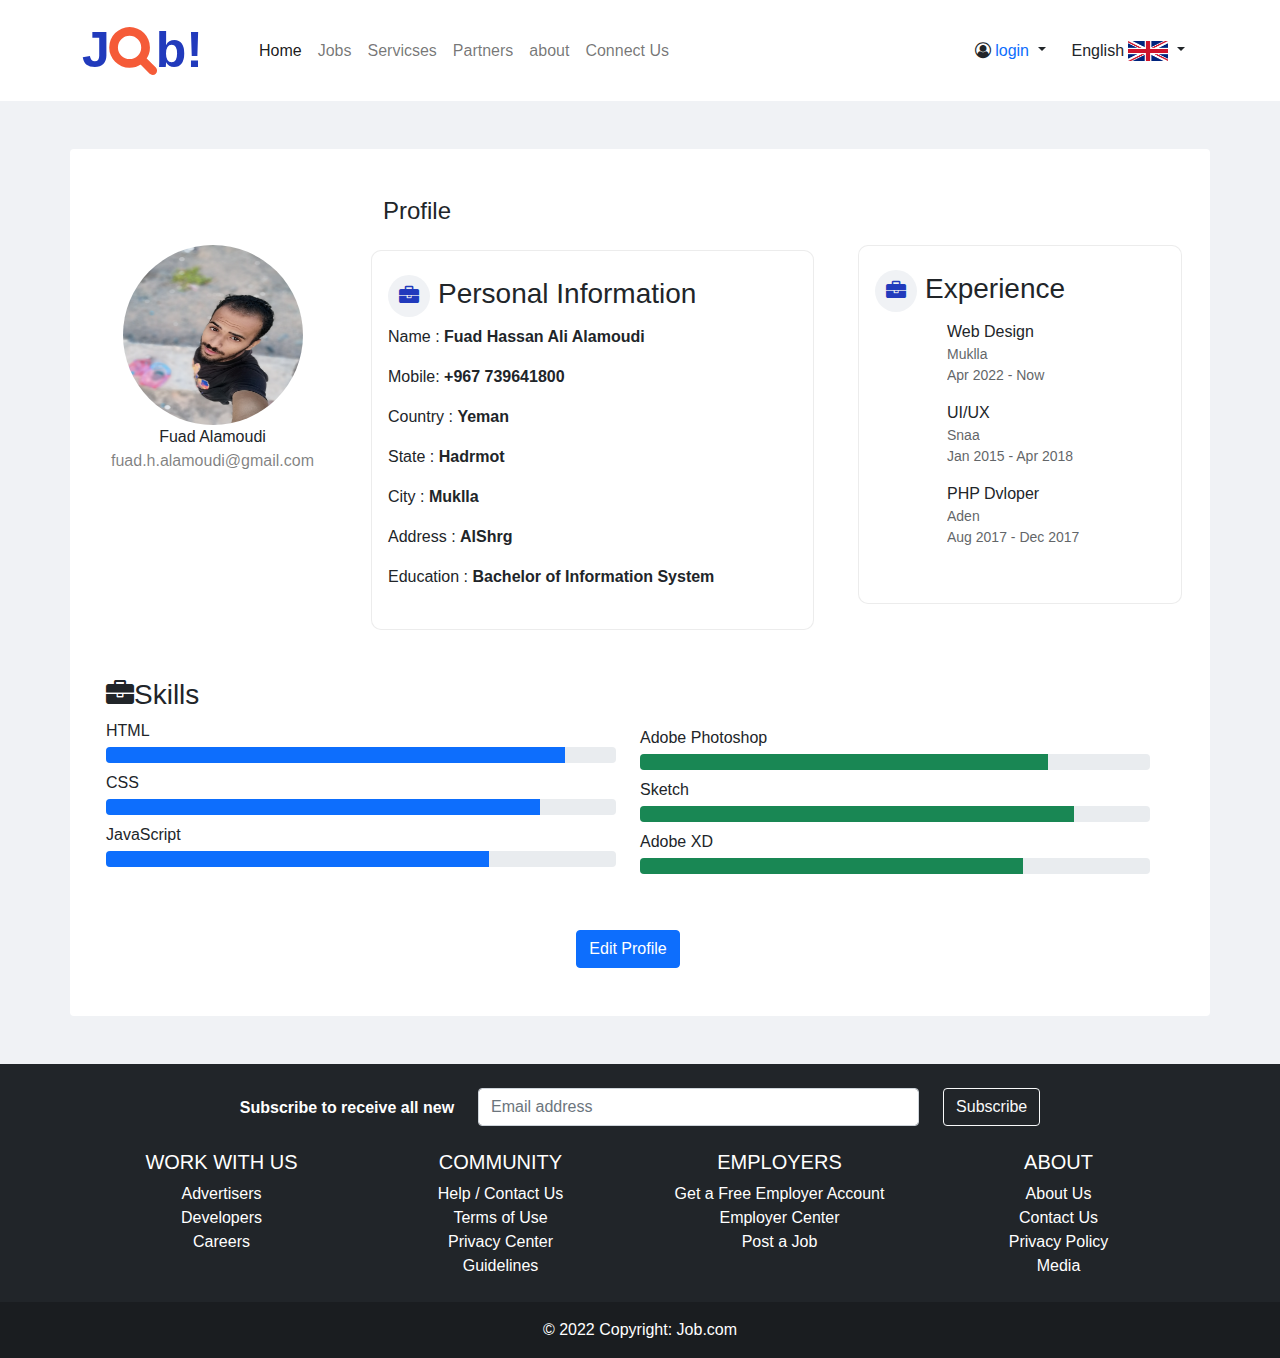
<file: userProf.html>
<!DOCTYPE html>
<html lang="en">

<head>
    <meta charset="UTF-8">
    <meta name="viewport" content="width=device-width, initial-scale=1.0">
    <title>Home</title>
    <link rel="stylesheet" href="css/bootstrap.min.css">
    <link rel="stylesheet" href="css/font-awesome.min.css">
    <link rel="stylesheet" href="css/main.css">
</head>

<body>
    <!-- Start NavBar -->
    <nav class="navbar navbar-expand-lg navbar-light bg-light">
        <div class="container">
            <a class="navbar-brand me-5" href="index.html"> <span class="later">J</span><i class="fa fa-search"
                    aria-hidden="true"></i><span class="later">b!</span></a>
            <button class="navbar-toggler" type="button" data-bs-toggle="collapse"
                data-bs-target="#navbarSupportedContent" aria-controls="navbarSupportedContent" aria-expanded="false"
                aria-label="Toggle navigation">
                <span class="navbar-toggler-icon"></span>
            </button>
            <div class="collapse navbar-collapse" id="navbarSupportedContent">
                <ul class="navbar-nav me-auto mb-2 mb-lg-0">
                    <li class="nav-item">
                        <a class="nav-link active" aria-current="page" href="index.html">Home</a>
                    </li>
                    <li class="nav-item">
                        <a class="nav-link" href="job.html">Jobs</a>
                    </li>
                    <li class="nav-item">
                        <a class="nav-link" href="services.html">Servicses</a>
                    </li>
                    <li class="nav-item">
                        <a class="nav-link" href="PartnersCompanies.html">Partners</a>
                    </li>
                    <li class="nav-item">
                        <a class="nav-link" href="about.html">about</a>
                    </li>
                    <li class="nav-item">
                        <a class="nav-link" href="ConnectUs.html">Connect Us</a>
                    </li>

                </ul>
                <div class="d-flex">
                    <div class="dropdown">
                        <button type="button" class="btn  dropdown-toggle" data-bs-toggle="dropdown">
                            <i class="fa fa-user-circle-o" aria-hidden="true">
                                <a href="login.html">login</a>
                            </i>


                        </button>
                        <ul class="dropdown-menu">
                            <li><a class="dropdown-item" href="singup.html">Singup</a></li>
                        </ul>
                    </div>
                    <div class="dropdown">
                        <button type="button" class="btn  dropdown-toggle" data-bs-toggle="dropdown">
                            English
                            <img src="image/Eng.png" width="40">
                        </button>
                        <ul class="dropdown-menu">
                            <li><a class="dropdown-item" href="#">عربي
                                    <img src="image/Arbi.png" width="40">
                                </a></li>
                        </ul>
                    </div>

                </div>
            </div>
        </div>
    </nav>
    <!-- End NavBar -->
    <main>
        <div class="container rounded bg-white mt-5 mb-5">
            <div class="row">
                <div class="col-md-3 border-right">
                    <div class="d-flex flex-column align-items-center text-center p-3 py-5"><img
                            class="rounded-circle mt-5" width="180px" height="180px"
                            src="image/fuad.jpg"><span
                            class="font-weight-bold">Fuad Alamoudi</span><span
                            class="text-black-50">fuad.h.alamoudi@gmail.com</span><span> </span></div>
                </div>
                <div class="col-md-5 border-right">
                    <div class="p-3 py-5">
                        <div class="d-flex justify-content-between align-items-center mb-3">
                            <h4 class="text-right">Profile</h4>
                        </div>
                        <div class="row mt-2">
                            <div class="col-md-12 box-prof">
                                <h3><i class="fa fa-briefcase"></i>Personal Information</h3>
                                <!-- <h5 class="text-right">Personal Information</h5> -->
                                <label class="labels mb-3">Name :</label>
                                <span class="fw-bold">Fuad Hassan Ali Alamoudi</span><br>
                                <label class="labels mb-3">Mobile:</label>
                                <span class="fw-bold">+967 739641800</span><br>
                                <label class="labels mb-3">Country :</label>
                                <span class="fw-bold">Yeman</span><br>
                                <label class="labels mb-3">State :</label>
                                <span class="fw-bold">Hadrmot</span><br>
                                <label class="labels mb-3">City :</label>
                                <span class="fw-bold">Muklla</span><br>
                                <label class="labels mb-3">Address :</label>
                                <span class="fw-bold">AlShrg</span><br>
                                <label class="labels mb-3">Education :</label>
                                <span class="fw-bold">Bachelor of Information System</span><br>
                                </div>
                            
                        </div>
                        
                        
                    </div>
                </div>
                <div class="col-md-4">
                    
                    <div class="p-3 py-5 mt-5">
                        <!-- <div class="col-md-12 box-prof"><h5 class="text-right">Experience</h5> -->
                            <div class="func">
                                <div class="work box-prof">
                                  <h3><i class="fa fa-briefcase"></i>Experience</h3>
                                  <ul>
                                    <li><span>Web Design</span><small>Muklla</small><small>Apr 2022 - Now</small></li>
                                    <li><span>UI/UX</span><small>Snaa</small><small>Jan 2015 - Apr 2018</small></li>
                                    <li><span>PHP Dvloper</span><small>Aden</small><small>Aug 2017 - Dec 2017</small></li>
                                  </ul>
                                </div>
                            </div>
                        
                    </div>
                    </div>
                </div>
                <div class="row container"> 
                    <div class="col-md-6">
                        <h3><i class="fa fa-briefcase"></i>Skills</h3>
                      <div class="mb-2"><span>HTML</span>
                        <div class="progress my-1">
                          <div class="progress-bar bg-primary" role="progressbar" data-aos="zoom-in-right" data-aos-delay="100" data-aos-anchor=".skills-section" style="width: 90%" aria-valuenow="90" aria-valuemin="0" aria-valuemax="100"></div>
                        </div>
                      </div>
                      <div class="mb-2"><span>CSS</span>
                        <div class="progress my-1">
                          <div class="progress-bar bg-primary" role="progressbar" data-aos="zoom-in-right" data-aos-delay="200" data-aos-anchor=".skills-section" style="width: 85%" aria-valuenow="85" aria-valuemin="0" aria-valuemax="100"></div>
                        </div>
                      </div>
                      <div class="mb-2"><span>JavaScript</span>
                        <div class="progress my-1">
                          <div class="progress-bar bg-primary" role="progressbar" data-aos="zoom-in-right" data-aos-delay="300" data-aos-anchor=".skills-section" style="width: 75%" aria-valuenow="75" aria-valuemin="0" aria-valuemax="100"></div>
                        </div>
                      </div>
                    </div>
                    <div class="col-md-6 mt-5">
                      <div class="mb-2"><span>Adobe Photoshop</span>
                        <div class="progress my-1">
                          <div class="progress-bar bg-success" role="progressbar" data-aos="zoom-in-right" data-aos-delay="400" data-aos-anchor=".skills-section" style="width: 80%" aria-valuenow="90" aria-valuemin="0" aria-valuemax="100"></div>
                        </div>
                      </div>
                      <div class="mb-2"><span>Sketch</span>
                        <div class="progress my-1">
                          <div class="progress-bar bg-success" role="progressbar" data-aos="zoom-in-right" data-aos-delay="500" data-aos-anchor=".skills-section" style="width: 85%" aria-valuenow="85" aria-valuemin="0" aria-valuemax="100"></div>
                        </div>
                      </div>
                      <div class="mb-2"><span>Adobe XD</span>
                        <div class="progress my-1">
                          <div class="progress-bar bg-success" role="progressbar" data-aos="zoom-in-right" data-aos-delay="600" data-aos-anchor=".skills-section" style="width: 75%" aria-valuenow="75" aria-valuemin="0" aria-valuemax="100"></div>
                        </div>
                      </div>
                    </div>
                    <div class="mt-5 text-center mb-5"><button class="btn btn-primary profile-button" type="button">Edit
                        Profile</button></div>
                  </div>
                
            </div>
            
    </main>


    <!-- Start Footer -->
    <footer class="bg-dark text-center text-white">

        <div class="container p-4">

            <section class="">
                <form action="">

                    <div class="row d-flex justify-content-center">

                        <div class="col-auto">
                            <p class="pt-2">
                                <strong>Subscribe to receive all new</strong>
                            </p>
                        </div>

                        <div class="col-md-5 col-12">

                            <div class="form-outline form-white mb-4">
                                <input type="email" id="form5Example2" class="form-control"
                                    placeholder="Email address" />
                            </div>
                        </div>



                        <div class="col-auto">

                            <button type="submit" class="btn btn-outline-light mb-4">
                                Subscribe
                            </button>
                        </div>

                    </div>

                </form>
            </section>

            <section class="">

                <div class="row">

                    <div class="col-lg-3 col-md-6 mb-4 mb-md-0">
                        <h5 class="text-uppercase">Work With Us</h5>

                        <ul class="list-unstyled mb-0">
                            <li>
                                <a href="#!" class="text-white">Advertisers</a>
                            </li>
                            <li>
                                <a href="#!" class="text-white">Developers</a>
                            </li>
                            <li>
                                <a href="#!" class="text-white">Careers</a>
                            </li>
                        </ul>
                    </div>

                    <div class="col-lg-3 col-md-6 mb-4 mb-md-0">
                        <h5 class="text-uppercase">Community</h5>

                        <ul class="list-unstyled mb-0">
                            <li>
                                <a href="#!" class="text-white">Help / Contact Us</a>
                            </li>
                            <li>
                                <a href="#!" class="text-white">Terms of Use</a>
                            </li>
                            <li>
                                <a href="#!" class="text-white">Privacy Center</a>
                            </li>
                            <li>
                                <a href="#!" class="text-white">Guidelines</a>
                            </li>
                        </ul>
                    </div>

                    <div class="col-lg-3 col-md-6 mb-4 mb-md-0">
                        <h5 class="text-uppercase">Employers</h5>

                        <ul class="list-unstyled mb-0">
                            <li>
                                <a href="#!" class="text-white">Get a Free Employer Account</a>
                            </li>
                            <li>
                                <a href="#!" class="text-white">Employer Center</a>
                            </li>
                            <li>
                                <a href="#!" class="text-white">Post a Job</a>
                            </li>
                        </ul>
                    </div>

                    <div class="col-lg-3 col-md-6 mb-4 mb-md-0">
                        <h5 class="text-uppercase">About</h5>

                        <ul class="list-unstyled mb-0">
                            <li>
                                <a href="#!" class="text-white">About Us</a>
                            </li>
                            <li>
                                <a href="#!" class="text-white">Contact Us</a>
                            </li>
                            <li>
                                <a href="#!" class="text-white">Privacy Policy</a>
                            </li>
                            <li>
                                <a href="#!" class="text-white">Media</a>
                            </li>
                        </ul>
                    </div>
                </div>
            </section>
        </div>
        <div class="text-center p-3" style="background-color: rgba(0, 0, 0, 0.2);">
            © 2022 Copyright:
            <a class="text-white" href="#">Job.com</a>
        </div>
    </footer>
    <!-- End Footer -->

    <!-- Start Script -->
    <script src="js/jquery-3.6.0.min.js"></script>
    <script src="js/bootstrap.bundle.min.js"></script>
    <script src="js/main.js"></script>
    <!-- End Script -->
</body>

</html>
</file>
<file: css/main.css>
body {
  background-color: #f0f2f5;
}
*{
  margin: 0;
  padding: 0;
  box-sizing: border-box;
  outline: none;
  list-style: none;
  font-family: 'Montserrat', sans-serif;
}
*{
  margin: 0;
  padding: 0;
  box-sizing: border-box;
  outline: none;
  list-style: none;
  font-family: 'Montserrat', sans-serif;
}

a {
  text-decoration: none;
}
.bg-light {
  background-color: #ffffff !important;
}
.navbar-brand {
  font-size: 50px;
}
.navbar-brand .later {
  color: #213abc;
  font-weight: bold;
}
.navbar-brand i {
  color: #f55b38;
  font-weight: 700;
}
.img {
  display: flex;
  justify-content: center;
  align-items: center;
  flex-direction: column;
}
.img img {
  max-width: 90%;
  max-height: 90%;
  width: auto;
}
.partner {
  background-color: #fff;
  border-radius: 11px;
  box-shadow: 0 3px 10px #a17a69;
  cursor: pointer;
}
.wrapper{



  transform: translate(30%,-50%);
}

.wrapper .search_box{
  width: 500px;
  background: #fff;
  border-radius: 5px;
  height: 65px;
  display: flex;
  padding: 10px;
  box-shadow: 0 8px 6px -10px #b3c6ff;
}

.wrapper .search_box .dropdown{
  width: 150px;
  border-right: 2px solid #dde2f1;
  color: #9fa3b1;
  position: relative;
  cursor: pointer;
}

.wrapper .search_box .dropdown .default_option{
  text-transform: uppercase;
  padding: 13px 15px;
  font-size: 14px;
}

.wrapper .search_box .dropdown ul{
  position: absolute;
  top: 70px;
  left: -10px;
  background: #fff;
  width: 150px;
  border-radius: 5px;
  padding: 20px;
  display: none;
  box-shadow: 8px 8px 6px -10px #b3c6ff;
}

.wrapper .search_box .dropdown ul.active{
  display: block;
}

.wrapper .search_box .dropdown ul li{
  padding-bottom: 20px;
}

.wrapper .search_box .dropdown ul li:last-child{
  padding-bottom: 0;
}

.wrapper .search_box .dropdown ul li:hover{
  color: #6f768d;
}

.wrapper .search_box .dropdown:before{
  content: "";
  position: absolute;
  top: 18px;
  right: 20px;
  border: 8px solid;
  border-color: #5078ef transparent transparent transparent;
}

.wrapper .search_box .search_field{
  width: 350px;
  height: 100%;
  position: relative;
}

.wrapper .search_box .search_field .input{
  width: 100%;
  height: 100%;
  border: 0px;
  font-size: 16px;
  padding-left: 20px;
  padding-right: 38px;
  color: #6f768d;
}

.wrapper .search_box .search_field .fas{
  position: absolute;
  top: 10px;
  right: 10px;
  font-size: 22px;
  color: #5078ef;
  cursor: pointer;
}

::-webkit-input-placeholder { /* Chrome/Opera/Safari */
  color: #9fa3b1;
}
::-moz-placeholder { /* Firefox 19+ */
 color: #9fa3b1;
}
:-ms-input-placeholder { /* IE 10+ */
  color: #9fa3b1;
}
.job .box-job {
  background: #fff;
  padding: 20px;
  display: flex;
  justify-content: space-between;
  align-items: center;
}
.job .head {
  display: flex;
  justify-content: space-between;
}
.input-group {
  width: 70% !important;
}
.job .box-job .left {
  display: flex;
}
.job .box-job .left .sub-content {
  display: flex;
}
.job .box-job .right .content {
  display: flex;
  flex-direction: column;
  align-items: center;
  justify-content: center;
  font-size: 13px;
}
.job .box-job .right .content .new {
  background-color: #f55b38;
  color: #fff;
  padding-left: 2px;
  padding-right: 2px;
}
.btn .btn-warning {
  background-color: #f55b38;
}
.container-job {
  display: flex;
}
.container-job .content-left {
  background-color: #fff;
  padding: 20px;
  width: 70%;
}
.container-job .content-left .city {
  font-weight: bold;
}
.container-job .content-left-bottom {
  display: flex;
  justify-content: space-between;
}
.container-job .content-left-bottom .title {
  color: #9d9d9d;
}
.container-job .content-left-bottom .content {
  font-weight: bold;
}
.container-job .content-right {
  background-color: #fff;
  padding: 10px;
  width: 25%;
  display: flex;
  align-items: center;
  justify-content: center;
}
.container-job .content-right .content i {
  font-size: 30px;
}
.details {
  display: flex;
}
.details .job-details {
  background-color: #fff;
  width: 70%;
}
.details .content-right {
  background-color: #fff;
  color: red;
  padding: 10px;
  width: 25%;
  display: flex;
  align-items: center;
  justify-content: center;
}
.details .content-right .content i {
  font-size: 30px;
}

/* Start Connect Us */
h1 {
  font-family: "Raleway", sans-serif;
  font-weight: 900;
  font-size: 50px;
  letter-spacing: -3px;
  color: #757575;
}
.contact-form {
  max-width: 500px;
  margin: 20px auto;
}

.contact-form input,
.contact-form textarea {
  margin-bottom: 5px;
}

.contact-form textarea {
  height: 180px !important;
}
.contact-form input:not([type="submit"]) + i {
  height: 0;
  float: left;
  position: relative;
  top: -32px;
  left: 10px;
  color: #999;
}
.contact-form input {
  padding-left: 33px;
}
.contact-form .asterisx {
  height: 0;
  font-size: 22px;
  color: #b90d0d;
  position: absolute;
  right: 10px;
  top: 6px;
}

.contact-form .send-icon {
  display: block;
  position: relative;
  top: -32px;
  left: 7px;
  color: #fff;
}
.contact-form .custom-alert {
  padding: 5px 10px;
  display: none;
}
.btn-success {
  background-color: #213abc;
  border-color: #213abc;
}
/* Start Service */
.contener-service {
  display: flex;
  justify-content: space-around;
  align-items: center;
  background-color: #fff;
  border-radius: 10px !important;
  border: 1px solid hsla(0, 0%, 50.2%, 0.15) !important;
  padding: 1.5rem 1rem;
}
.contener-service .tital {
  display: flex;
  justify-content: center;
  align-items: center;
}
.contener-service .left-compnys .content i {
  color: #f55b38;
}
.contener-service .rigth-persnols .content i {
  color: #213abc;
}
.contener-service .left-compnys .tital {
  color: #f55b38;
}
.contener-service .rigth-persnols .tital {
  color: #213abc;
}
.contener-service .tital i {
  font-size: 25px;
}
.contener-service .content {
  display: flex;
  justify-content: center;
}
/* Start Login */
.lgoin-content {
  background-color: #fff;
  margin: 20px auto;
  text-align: center;
  border-radius: 10px !important;
  border: 1px solid hsla(0, 0%, 50.2%, 0.15) !important;
  padding: 1.5rem 2rem;
  max-width: 450px;
  margin-left: auto;
  margin-right: auto;
}
.container-form {
  display: flex;
  justify-content: center;
  text-align: center;
  flex-direction: column;
  width: 80%;
  max-width: 500px;
  margin: 20px auto;
}
.container-form input {
  height: 40px;
  border-radius: 3px;
  outline: none;
  padding-left: 15px;
  border: 2px solid hsla(0, 0%, 50.2%, 0.15) !important;
}
.btn-login {
  border: none;
  background-color: #213abc;
  color: #fff;
  border-radius: 4px;
}
/* Start Profil */
.box-prof {
  background-color: #fff;
  border-radius: 10px !important;
  border: 1px solid hsla(0, 0%, 50.2%, 0.15) !important;
  padding: 1.5rem 1rem;
}
.box-prof h3 i {
  color: #213abc;
  background: #f0f2f5;
  width: 42px;
  height: 42px;
  font-size: 20px;
  line-height: 42px;
  border-radius: 50%;
  text-align: center;
  vertical-align: middle;
  margin-right: 8px;
  transition-duration: 0.3s;
}

.func {
  width: 100%;
}
.func:hover > div {
  transition-duration: 0.5s;
}
.func:hover > div:hover h3 i {
  transform: scale(1.25);
}
.func:hover > div:not(:hover) {
  opacity: 0.5;
}
.func h3 {
  transition-duration: 0.3s;
  margin-top: 0;
}
.func h3 i {
  color: #213abc;
  background: #f0f2f5;
  width: 42px;
  height: 42px;
  font-size: 20px;
  line-height: 42px;
  border-radius: 50%;
  text-align: center;
  vertical-align: middle;
  margin-right: 8px;
  transition-duration: 0.3s;
}
.func .work small {
  display: block;
  opacity: 0.7;
}
.func .work ul li {
  position: relative;
  margin-left: 15px;
  padding-left: 25px;
  padding-bottom: 15px;
}
.func .work ul li:hover::before {
  animation: circle 1.2s infinite;
}
.func .work ul li:hover span {
  color: #213abc;
}
</file>
